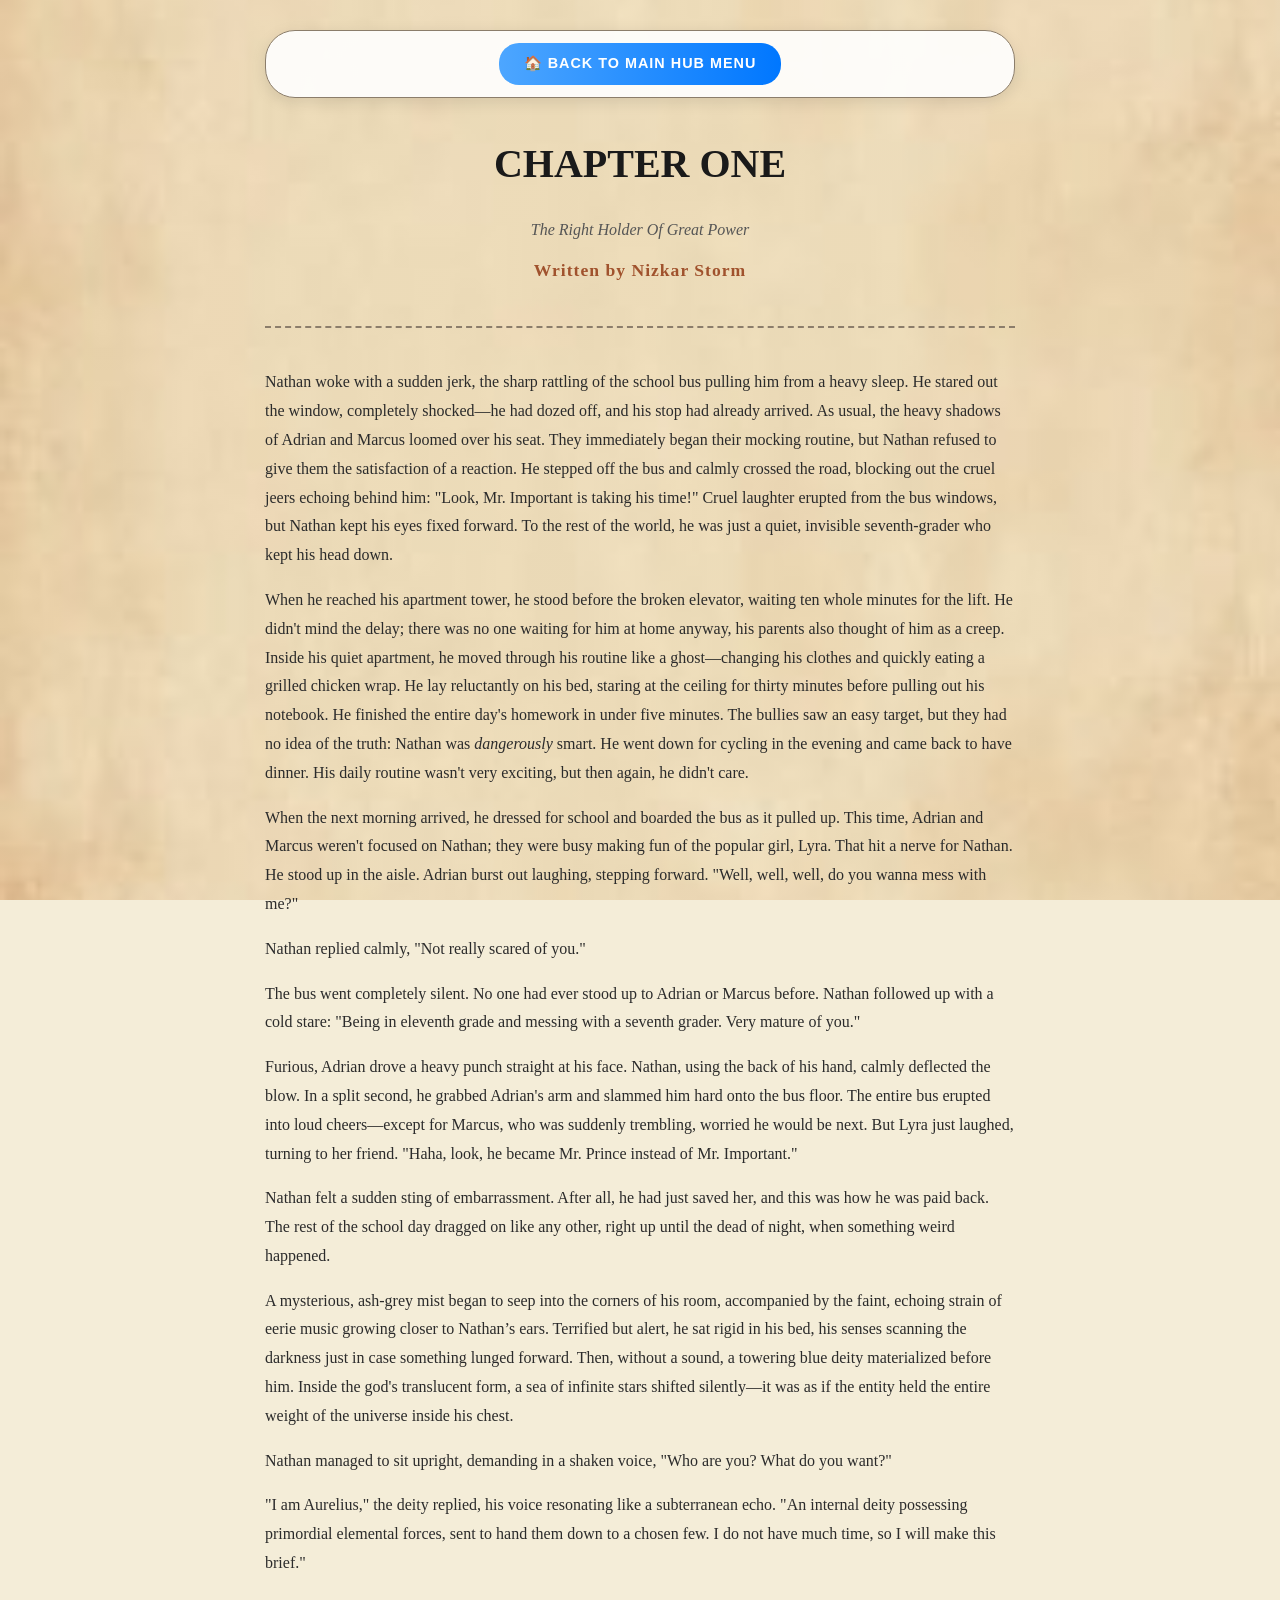
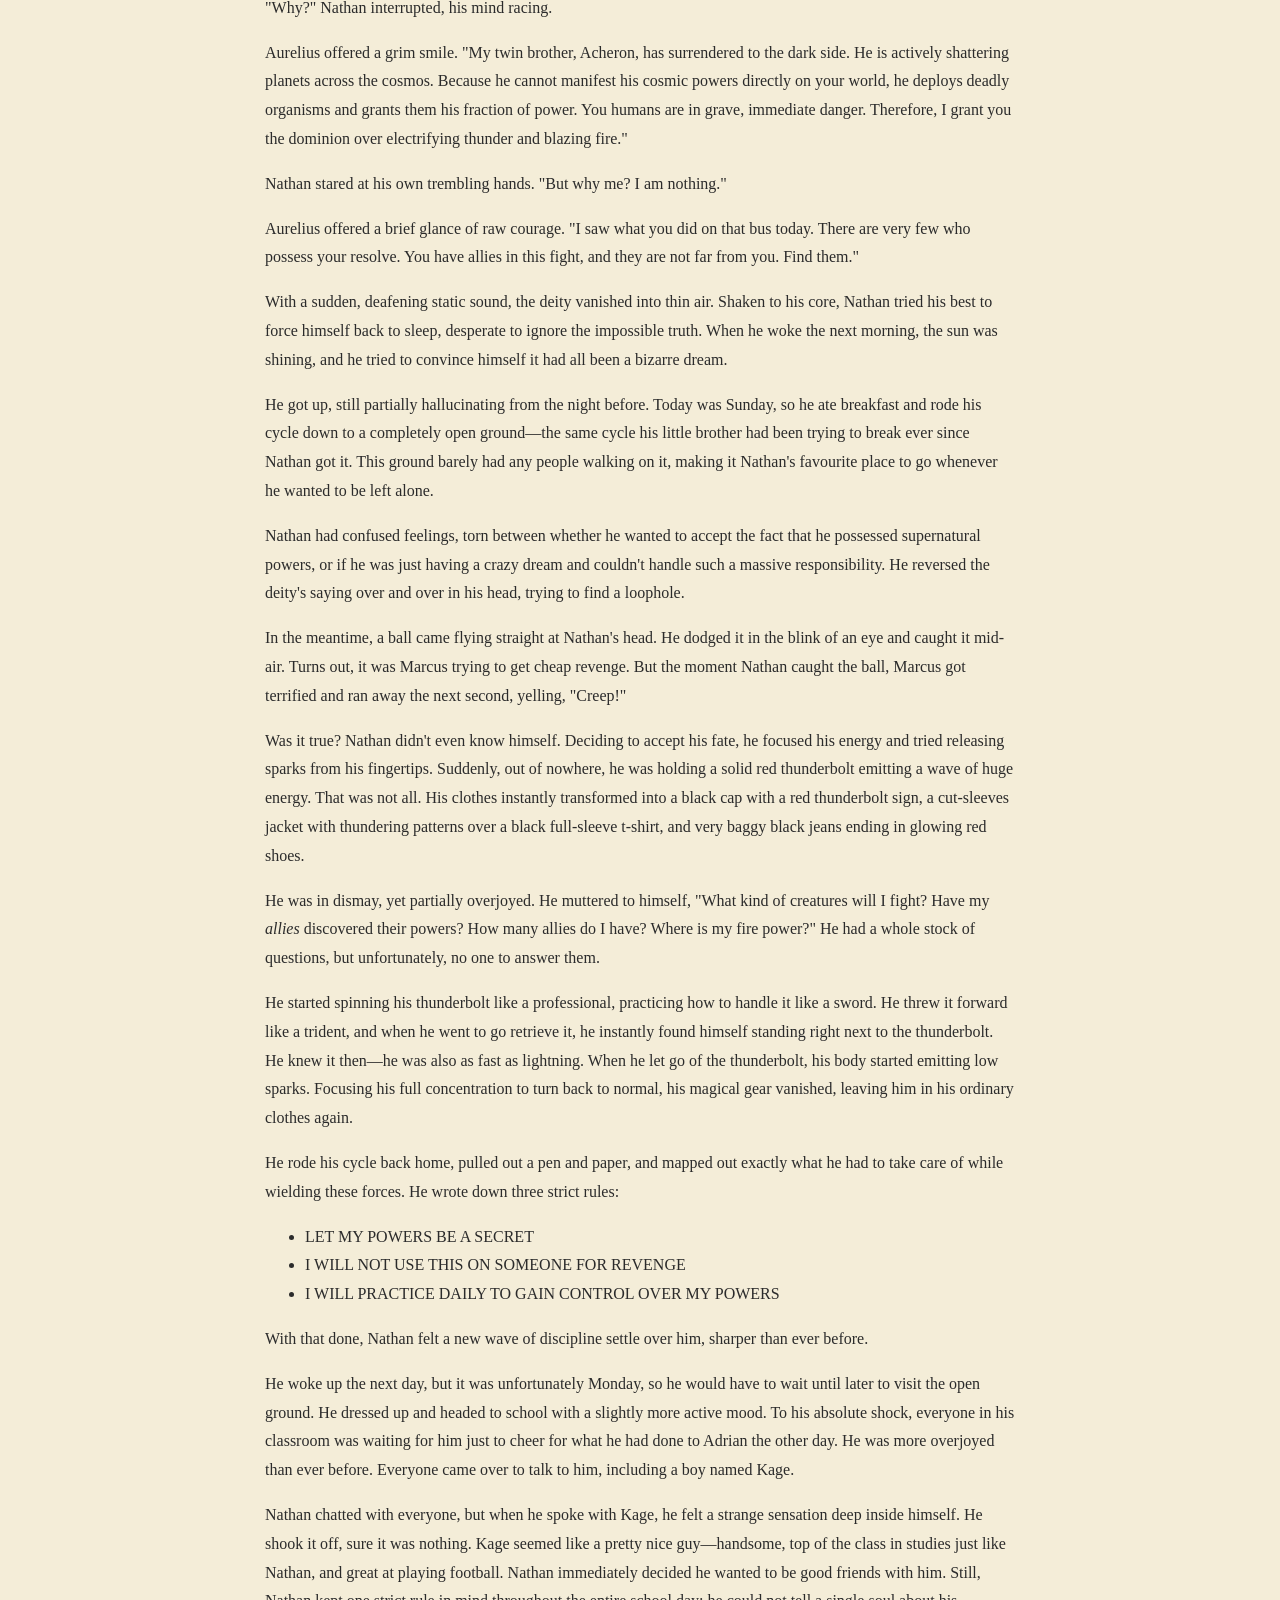
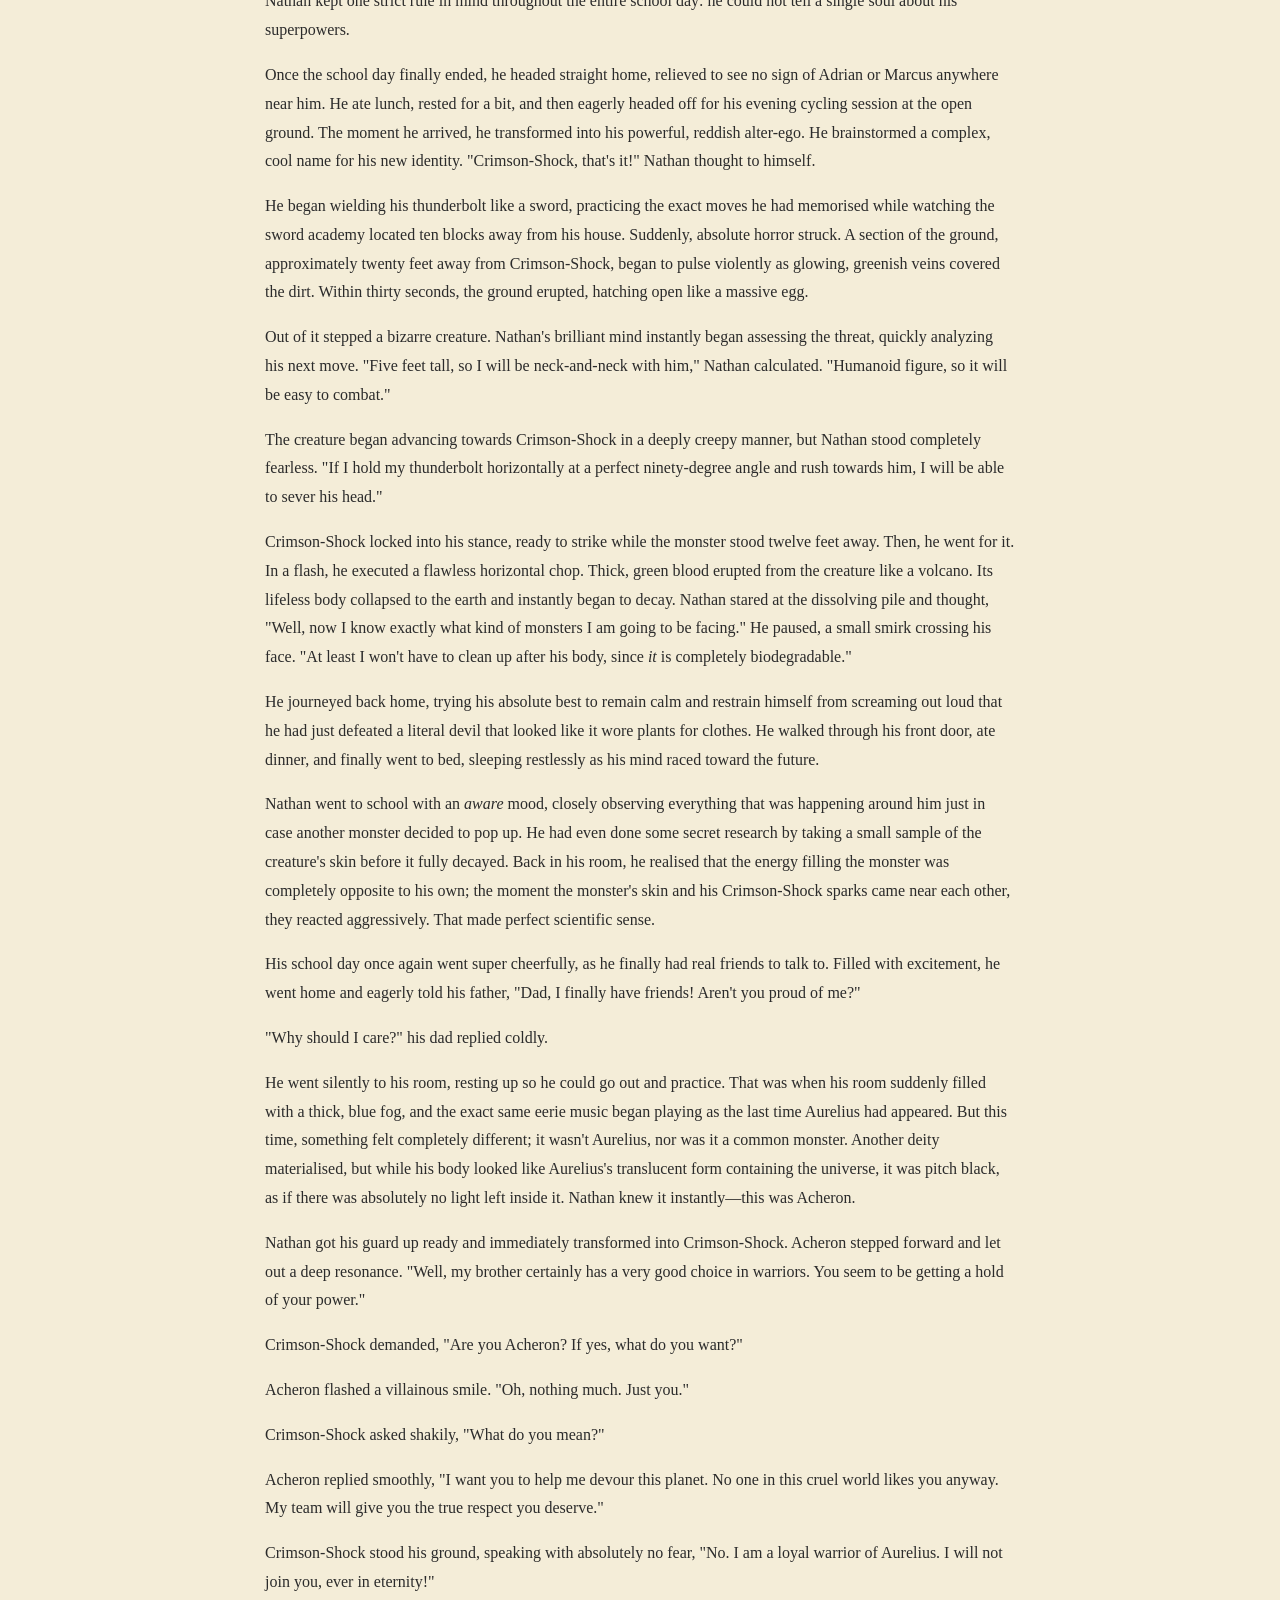
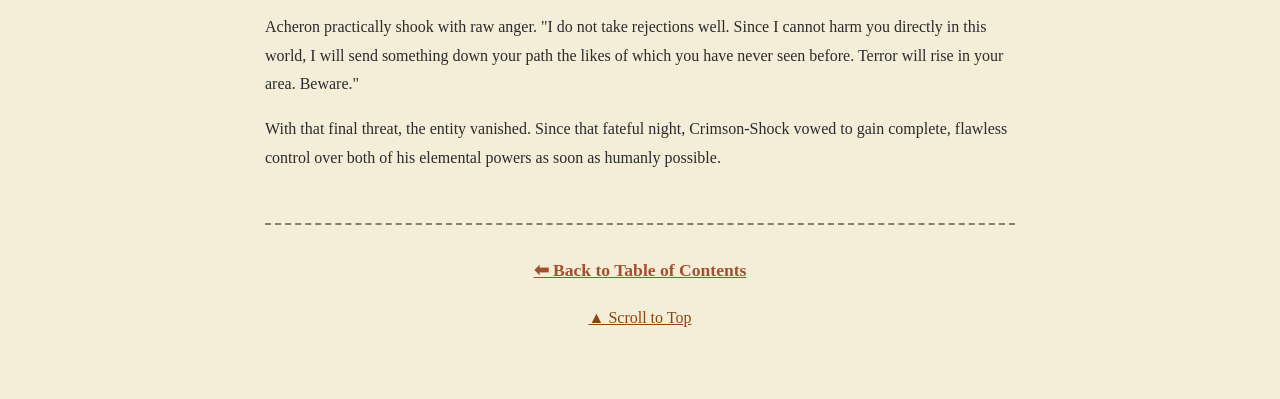
<file: chapter1.html>
<!DOCTYPE html>
<html lang="en">
<head>
    <meta charset="UTF-8">
    <title>Chapter 1: The Right Holder Of Great Power</title>
    
    <style>
        /* Style for our new clean Navigation Bar */
        .chapter-nav {
            display: flex;
            justify-content: center;
            background: rgba(255, 255, 255, 0.9);
            padding: 12px;
            border-radius: 30px;
            box-shadow: 0 4px 15px rgba(0,0,0,0.1);
            margin-bottom: 30px;
            border: 1px solid #8b7d6b;
        }
        .nav-home-btn {
            color: #ffffff;
            background: linear-gradient(90deg, #4da6ff, #0077ff);
            padding: 8px 25px;
            text-decoration: none;
            font-weight: bold;
            border-radius: 20px;
            text-transform: uppercase;
            letter-spacing: 1px;
            font-family: sans-serif;
            font-size: 0.9em;
            transition: transform 0.2s ease;
        }
        .nav-home-btn:hover {
            transform: scale(1.05);
        }
    </style>
</head>
<!-- THE NOVEL PAGE / WANTED POSTER BACKGROUND CODE -->
<body style="
    background-image: linear-gradient(rgba(244, 237, 216, 0.4), rgba(244, 237, 216, 0.4)), url('paper.jpg');
    background-color: #f4edd8; 
    background-size: cover; 
    background-position: center; 
    background-attachment: fixed; 
    color: #2b2b2b; 
    font-family: Georgia, Garamond, 'Times New Roman', serif; 
    padding: 30px 30px 50px 30px; 
    max-width: 750px; 
    margin: 0 auto;
    line-height: 1.8;
">

    <!-- 🧭 NEW NAVIGATION BAR TO GO BACK HOME SAFELY -->
    <div class="chapter-nav">
        <a href="index.html" class="nav-home-btn">🏠 Back to Main Hub Menu</a>
    </div>

    <!-- CHAPTER TITLE -->
    <h1 style="font-size: 2.5em; text-align: center; font-weight: bold; margin-bottom: 5px; color: #1a1a1a;">
        CHAPTER ONE
    </h1>
    <p style="text-align: center; font-style: italic; color: #555555; margin-bottom: 40px;">
        The Right Holder Of Great Power
    </p>
    <p style="text-align: center; font-size: 1.1em; font-weight: bold; color: #a0522d; letter-spacing: 1px; margin-top: -30px; margin-bottom: 40px;">
        Written by Nizkar Storm
    </p>

    <hr style="border: 0; border-top: 2px dashed #8b7d6b; margin-bottom: 40px;">

    <!-- YOUR STORY TEXT (Pasted inside paragraph tags) -->

    <p style="font-size: 1.2em; text-indent: 30px; margin-bottom: 20px;">
      <p>Nathan woke with a sudden jerk, the sharp rattling of the school bus pulling him from a heavy sleep. He stared out the window, completely shocked—he had dozed off, and his stop had already arrived. As usual, the heavy shadows of Adrian and Marcus loomed over his seat. They immediately began their mocking routine, but Nathan refused to give them the satisfaction of a reaction. He stepped off the bus and calmly crossed the road, blocking out the cruel jeers echoing behind him: "Look, Mr. Important is taking his time!" Cruel laughter erupted from the bus windows, but Nathan kept his eyes fixed forward. To the rest of the world, he was just a quiet, invisible seventh-grader who kept his head down.</p>

<p>When he reached his apartment tower, he stood before the broken elevator, waiting ten whole minutes for the lift. He didn't mind the delay; there was no one waiting for him at home anyway, his parents also thought of him as a creep. Inside his quiet apartment, he moved through his routine like a ghost—changing his clothes and quickly eating a grilled chicken wrap. He lay reluctantly on his bed, staring at the ceiling for thirty minutes before pulling out his notebook. He finished the entire day's homework in under five minutes. The bullies saw an easy target, but they had no idea of the truth: Nathan was <i>dangerously</i> smart. He went down for cycling in the evening and came back to have dinner. His daily routine wasn't very exciting, but then again, he didn't care. </p>

<p>When the next morning arrived, he dressed for school and boarded the bus as it pulled up. This time, Adrian and Marcus weren't focused on Nathan; they were busy making fun of the popular girl, Lyra. That hit a nerve for Nathan. He stood up in the aisle. Adrian burst out laughing, stepping forward. "Well, well, well, do you wanna mess with me?"</p>

<p>Nathan replied calmly, "Not really scared of you."</p>

<p>The bus went completely silent. No one had ever stood up to Adrian or Marcus before. Nathan followed up with a cold stare: "Being in eleventh grade and messing with a seventh grader. Very mature of you."</p>

<p>Furious, Adrian drove a heavy punch straight at his face. Nathan, using the back of his hand, calmly deflected the blow. In a split second, he grabbed Adrian's arm and slammed him hard onto the bus floor. The entire bus erupted into loud cheers—except for Marcus, who was suddenly trembling, worried he would be next. But Lyra just laughed, turning to her friend. "Haha, look, he became Mr. Prince instead of Mr. Important."</p>

<p>Nathan felt a sudden sting of embarrassment. After all, he had just saved her, and this was how he was paid back. The rest of the school day dragged on like any other, right up until the dead of night, when something weird happened.</p>

<p>A mysterious, ash-grey mist began to seep into the corners of his room, accompanied by the faint, echoing strain of eerie music growing closer to Nathan’s ears. Terrified but alert, he sat rigid in his bed, his senses scanning the darkness just in case something lunged forward. Then, without a sound, a towering blue deity materialized before him. Inside the god's translucent form, a sea of infinite stars shifted silently—it was as if the entity held the entire weight of the universe inside his chest.</p>

<p>Nathan managed to sit upright, demanding in a shaken voice, "Who are you? What do you want?"</p>

<p>"I am Aurelius," the deity replied, his voice resonating like a subterranean echo. "An internal deity possessing primordial elemental forces, sent to hand them down to a chosen few. I do not have much time, so I will make this brief."</p>

<p>"Why?" Nathan interrupted, his mind racing.</p>

<p>Aurelius offered a grim smile. "My twin brother, Acheron, has surrendered to the dark side. He is actively shattering planets across the cosmos. Because he cannot manifest his cosmic powers directly on your world, he deploys deadly organisms and grants them his fraction of power. You humans are in grave, immediate danger. Therefore, I grant you the dominion over electrifying thunder and blazing fire."</p>

<p>Nathan stared at his own trembling hands. "But why me? I am nothing."</p>

<p>Aurelius offered a brief glance of raw courage. "I saw what you did on that bus today. There are very few who possess your resolve. You have allies in this fight, and they are not far from you. Find them."</p>

<p>With a sudden, deafening static sound, the deity vanished into thin air. Shaken to his core, Nathan tried his best to force himself back to sleep, desperate to ignore the impossible truth. When he woke the next morning, the sun was shining, and he tried to convince himself it had all been a bizarre dream.</p>

<p>He got up, still partially hallucinating from the night before. Today was Sunday, so he ate breakfast and rode his cycle down to a completely open ground—the same cycle his little brother had been trying to break ever since Nathan got it. This ground barely had any people walking on it, making it Nathan's favourite place to go whenever he wanted to be left alone.</p>

<p>Nathan had confused feelings, torn between whether he wanted to accept the fact that he possessed supernatural powers, or if he was just having a crazy dream and couldn't handle such a massive responsibility. He reversed the deity's saying over and over in his head, trying to find a loophole.</p>

<p>In the meantime, a ball came flying straight at Nathan's head. He dodged it in the blink of an eye and caught it mid-air. Turns out, it was Marcus trying to get cheap revenge. But the moment Nathan caught the ball, Marcus got terrified and ran away the next second, yelling, "Creep!"</p>

<p>Was it true? Nathan didn't even know himself. Deciding to accept his fate, he focused his energy and tried releasing sparks from his fingertips. Suddenly, out of nowhere, he was holding a solid red thunderbolt emitting a wave of huge energy. That was not all. His clothes instantly transformed into a black cap with a red thunderbolt sign, a cut-sleeves jacket with thundering patterns over a black full-sleeve t-shirt, and very baggy black jeans ending in glowing red shoes.</p>

<p>He was in dismay, yet partially overjoyed. He muttered to himself, "What kind of creatures will I fight? Have my <i>allies</i> discovered their powers? How many allies do I have? Where is my fire power?" He had a whole stock of questions, but unfortunately, no one to answer them.</p>

<p>He started spinning his thunderbolt like a professional, practicing how to handle it like a sword. He threw it forward like a trident, and when he went to go retrieve it, he instantly found himself standing right next to the thunderbolt. He knew it then—he was also as fast as lightning. When he let go of the thunderbolt, his body started emitting low sparks. Focusing his full concentration to turn back to normal, his magical gear vanished, leaving him in his ordinary clothes again.</p>

<p>He rode his cycle back home, pulled out a pen and paper, and mapped out exactly what he had to take care of while wielding these forces. He wrote down three strict rules:</p>
<ul>
    <li>LET MY POWERS BE A SECRET</li>
    <li>I WILL NOT USE THIS ON SOMEONE FOR REVENGE</li>
    <li>I WILL PRACTICE DAILY TO GAIN CONTROL OVER MY POWERS</li>
</ul>
<p>With that done, Nathan felt a new wave of discipline settle over him, sharper than ever before.</p>
<p>He woke up the next day, but it was unfortunately Monday, so he would have to wait until later to visit the open ground. He dressed up and headed to school with a slightly more active mood. To his absolute shock, everyone in his classroom was waiting for him just to cheer for what he had done to Adrian the other day. He was more overjoyed than ever before. Everyone came over to talk to him, including a boy named Kage.</p>

<p>Nathan chatted with everyone, but when he spoke with Kage, he felt a strange sensation deep inside himself. He shook it off, sure it was nothing. Kage seemed like a pretty nice guy—handsome, top of the class in studies just like Nathan, and great at playing football. Nathan immediately decided he wanted to be good friends with him. Still, Nathan kept one strict rule in mind throughout the entire school day: he could not tell a single soul about his superpowers.</p>

<p>Once the school day finally ended, he headed straight home, relieved to see no sign of Adrian or Marcus anywhere near him. He ate lunch, rested for a bit, and then eagerly headed off for his evening cycling session at the open ground. The moment he arrived, he transformed into his powerful, reddish alter-ego. He brainstormed a complex, cool name for his new identity. "Crimson-Shock, that's it!" Nathan thought to himself.</p>

<p>He began wielding his thunderbolt like a sword, practicing the exact moves he had memorised while watching the sword academy located ten blocks away from his house. Suddenly, absolute horror struck. A section of the ground, approximately twenty feet away from Crimson-Shock, began to pulse violently as glowing, greenish veins covered the dirt. Within thirty seconds, the ground erupted, hatching open like a massive egg.</p>

<p>Out of it stepped a bizarre creature. Nathan's brilliant mind instantly began assessing the threat, quickly analyzing his next move. "Five feet tall, so I will be neck-and-neck with him," Nathan calculated. "Humanoid figure, so it will be easy to combat."</p>

<p>The creature began advancing towards Crimson-Shock in a deeply creepy manner, but Nathan stood completely fearless. "If I hold my thunderbolt horizontally at a perfect ninety-degree angle and rush towards him, I will be able to sever his head."</p>

<p>Crimson-Shock locked into his stance, ready to strike while the monster stood twelve feet away. Then, he went for it. In a flash, he executed a flawless horizontal chop. Thick, green blood erupted from the creature like a volcano. Its lifeless body collapsed to the earth and instantly began to decay. Nathan stared at the dissolving pile and thought, "Well, now I know exactly what kind of monsters I am going to be facing." He paused, a small smirk crossing his face. "At least I won't have to clean up after his body, since <i>it</i> is completely biodegradable."</p>

<p>He journeyed back home, trying his absolute best to remain calm and restrain himself from screaming out loud that he had just defeated a literal devil that looked like it wore plants for clothes. He walked through his front door, ate dinner, and finally went to bed, sleeping restlessly as his mind raced toward the future.</p>
<p>Nathan went to school with an <i>aware</i> mood, closely observing everything that was happening around him just in case another monster decided to pop up. He had even done some secret research by taking a small sample of the creature's skin before it fully decayed. Back in his room, he realised that the energy filling the monster was completely opposite to his own; the moment the monster's skin and his Crimson-Shock sparks came near each other, they reacted aggressively. That made perfect scientific sense.</p>

<p>His school day once again went super cheerfully, as he finally had real friends to talk to. Filled with excitement, he went home and eagerly told his father, "Dad, I finally have friends! Aren't you proud of me?"</p>

<p>"Why should I care?" his dad replied coldly.</p>
<p>He went silently to his room, resting up so he could go out and practice. That was when his room suddenly filled with a thick, blue fog, and the exact same eerie music began playing as the last time Aurelius had appeared. But this time, something felt completely different; it wasn't Aurelius, nor was it a common monster. Another deity materialised, but while his body looked like Aurelius's translucent form containing the universe, it was pitch black, as if there was absolutely no light left inside it. Nathan knew it instantly—this was Acheron.</p>

<p>Nathan got his guard up ready and immediately transformed into Crimson-Shock. Acheron stepped forward and let out a deep resonance. "Well, my brother certainly has a very good choice in warriors. You seem to be getting a hold of your power."</p>

<p>Crimson-Shock demanded, "Are you Acheron? If yes, what do you want?"</p>

<p>Acheron flashed a villainous smile. "Oh, nothing much. Just you."</p>

<p>Crimson-Shock asked shakily, "What do you mean?"</p>

<p>Acheron replied smoothly, "I want you to help me devour this planet. No one in this cruel world likes you anyway. My team will give you the true respect you deserve."</p>

<p>Crimson-Shock stood his ground, speaking with absolutely no fear, "No. I am a loyal warrior of Aurelius. I will not join you, ever in eternity!"</p>

<p>Acheron practically shook with raw anger. "I do not take rejections well. Since I cannot harm you directly in this world, I will send something down your path the likes of which you have never seen before. Terror will rise in your area. Beware."</p>

<p>With that final threat, the entity vanished. Since that fateful night, Crimson-Shock vowed to gain complete, flawless control over both of his elemental powers as soon as humanly possible.</p>
</p>

           
       <hr style="border: 0; border-top: 2px dashed #8b7d6b; margin-top: 50px; margin-bottom: 30px;">
    
    <!-- LINK TO GO BACK TO THE MAIN MENU -->
    <p style="text-align: center; font-size: 1.1em;">
        <a href="index.html" style="color: #a0522d; font-weight: bold; text-decoration: underline;">
            ⬅ Back to Table of Contents
        </a>
    </p>
<p style="text-align: center;"><a href="#" style="color: #8b4513;">▲ Scroll to Top</a></p>

</body>
</html>
</file>
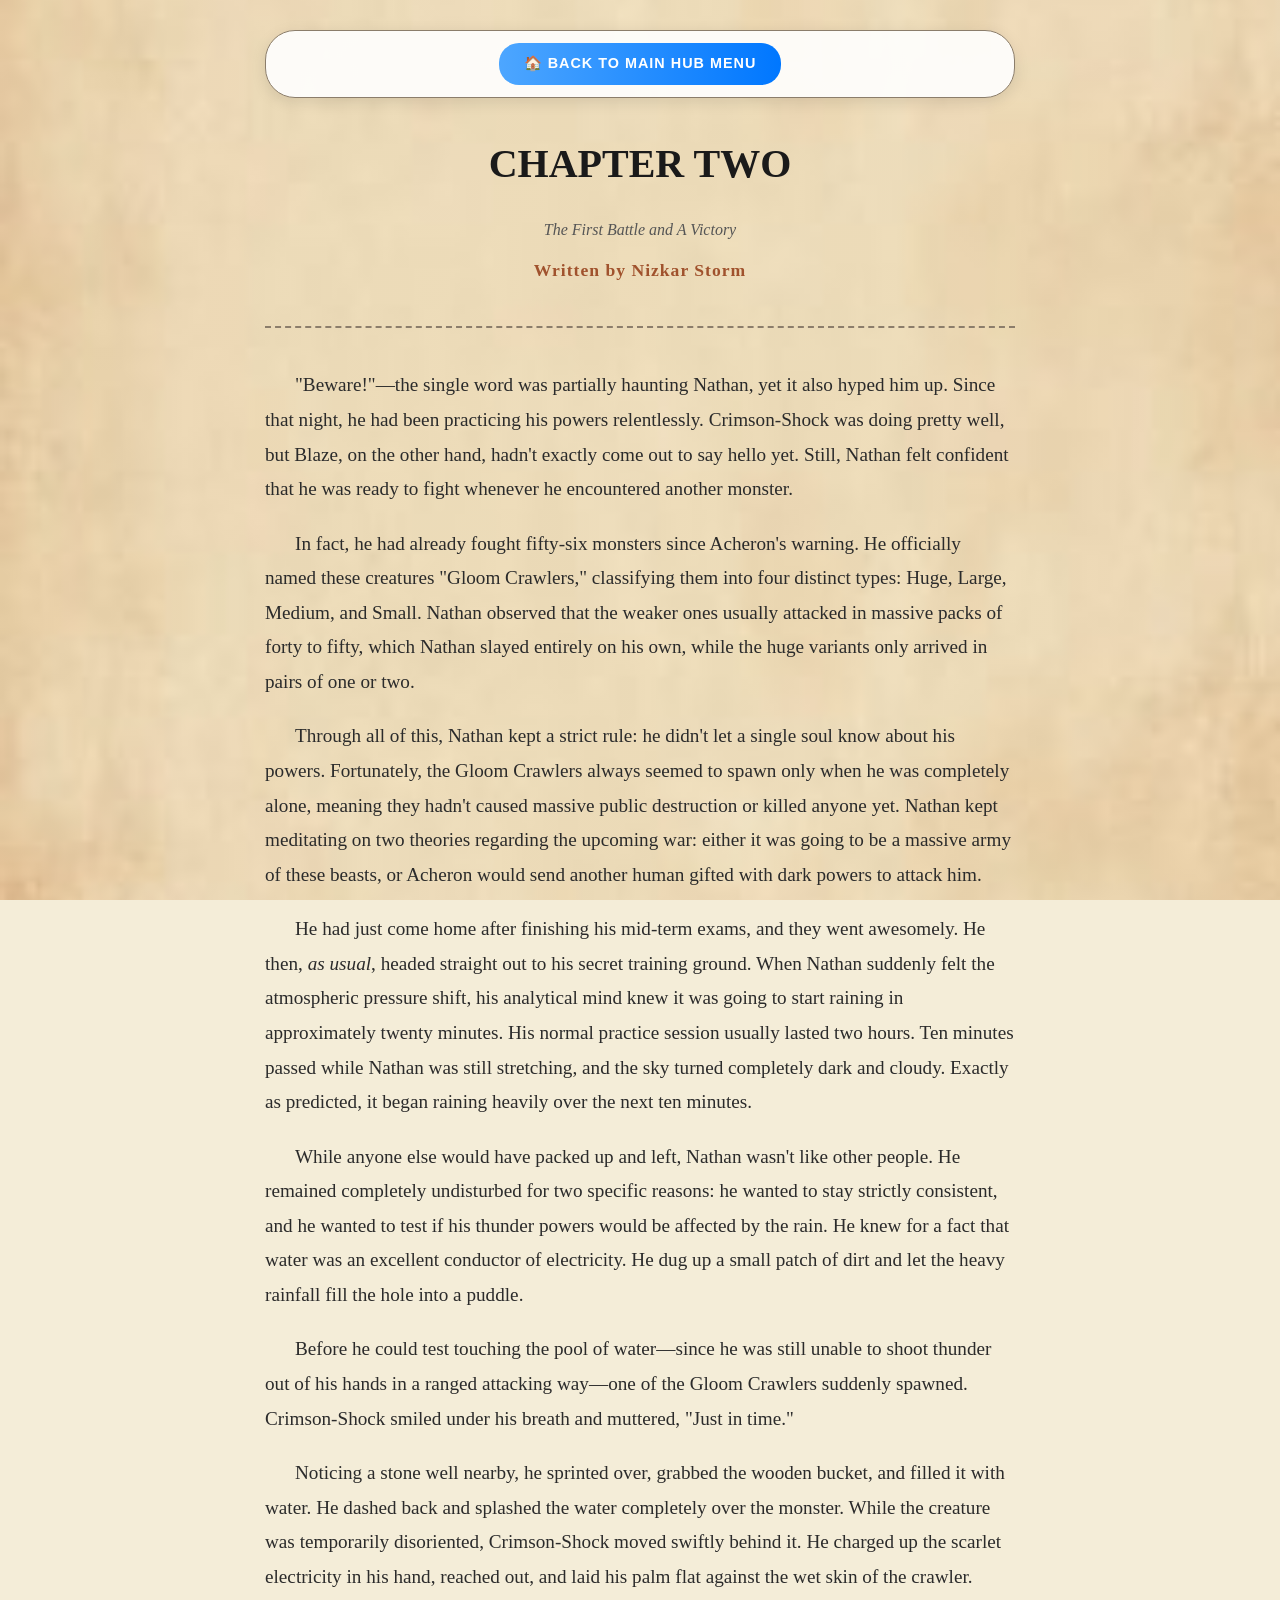
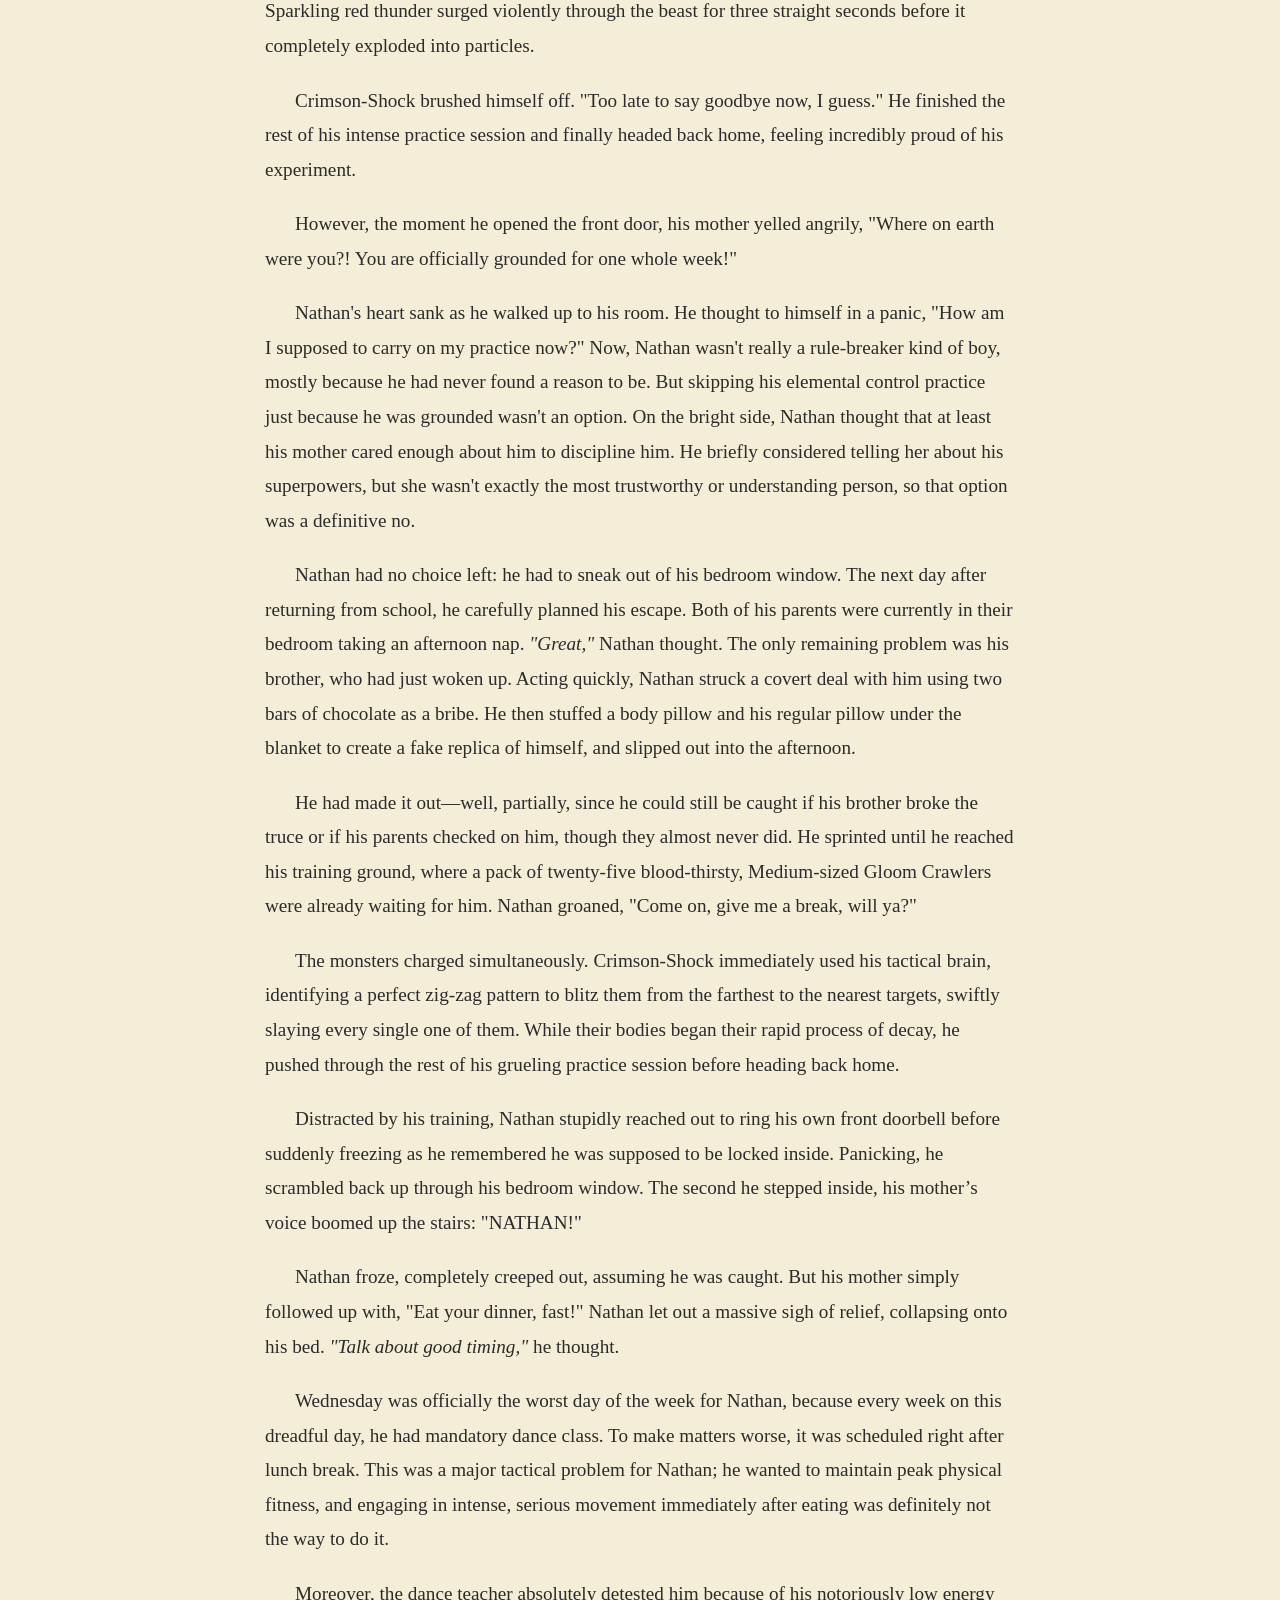
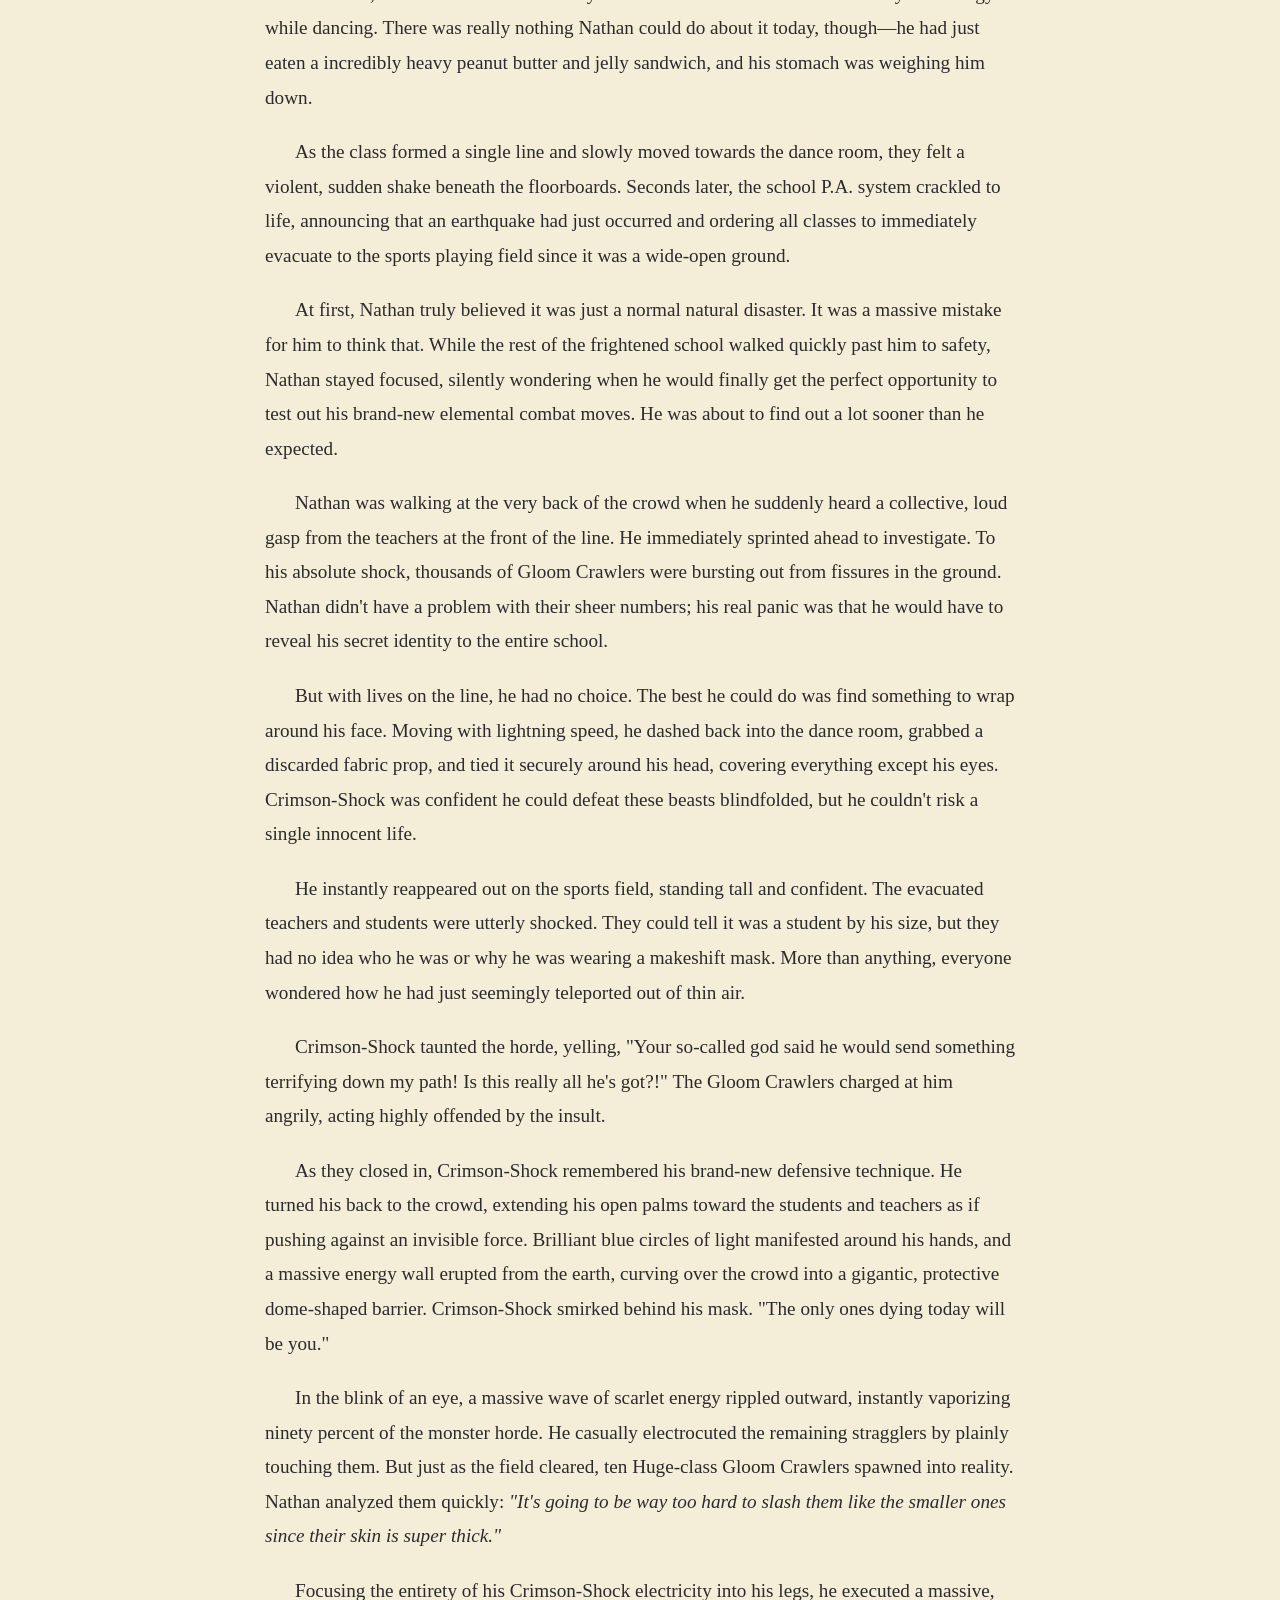
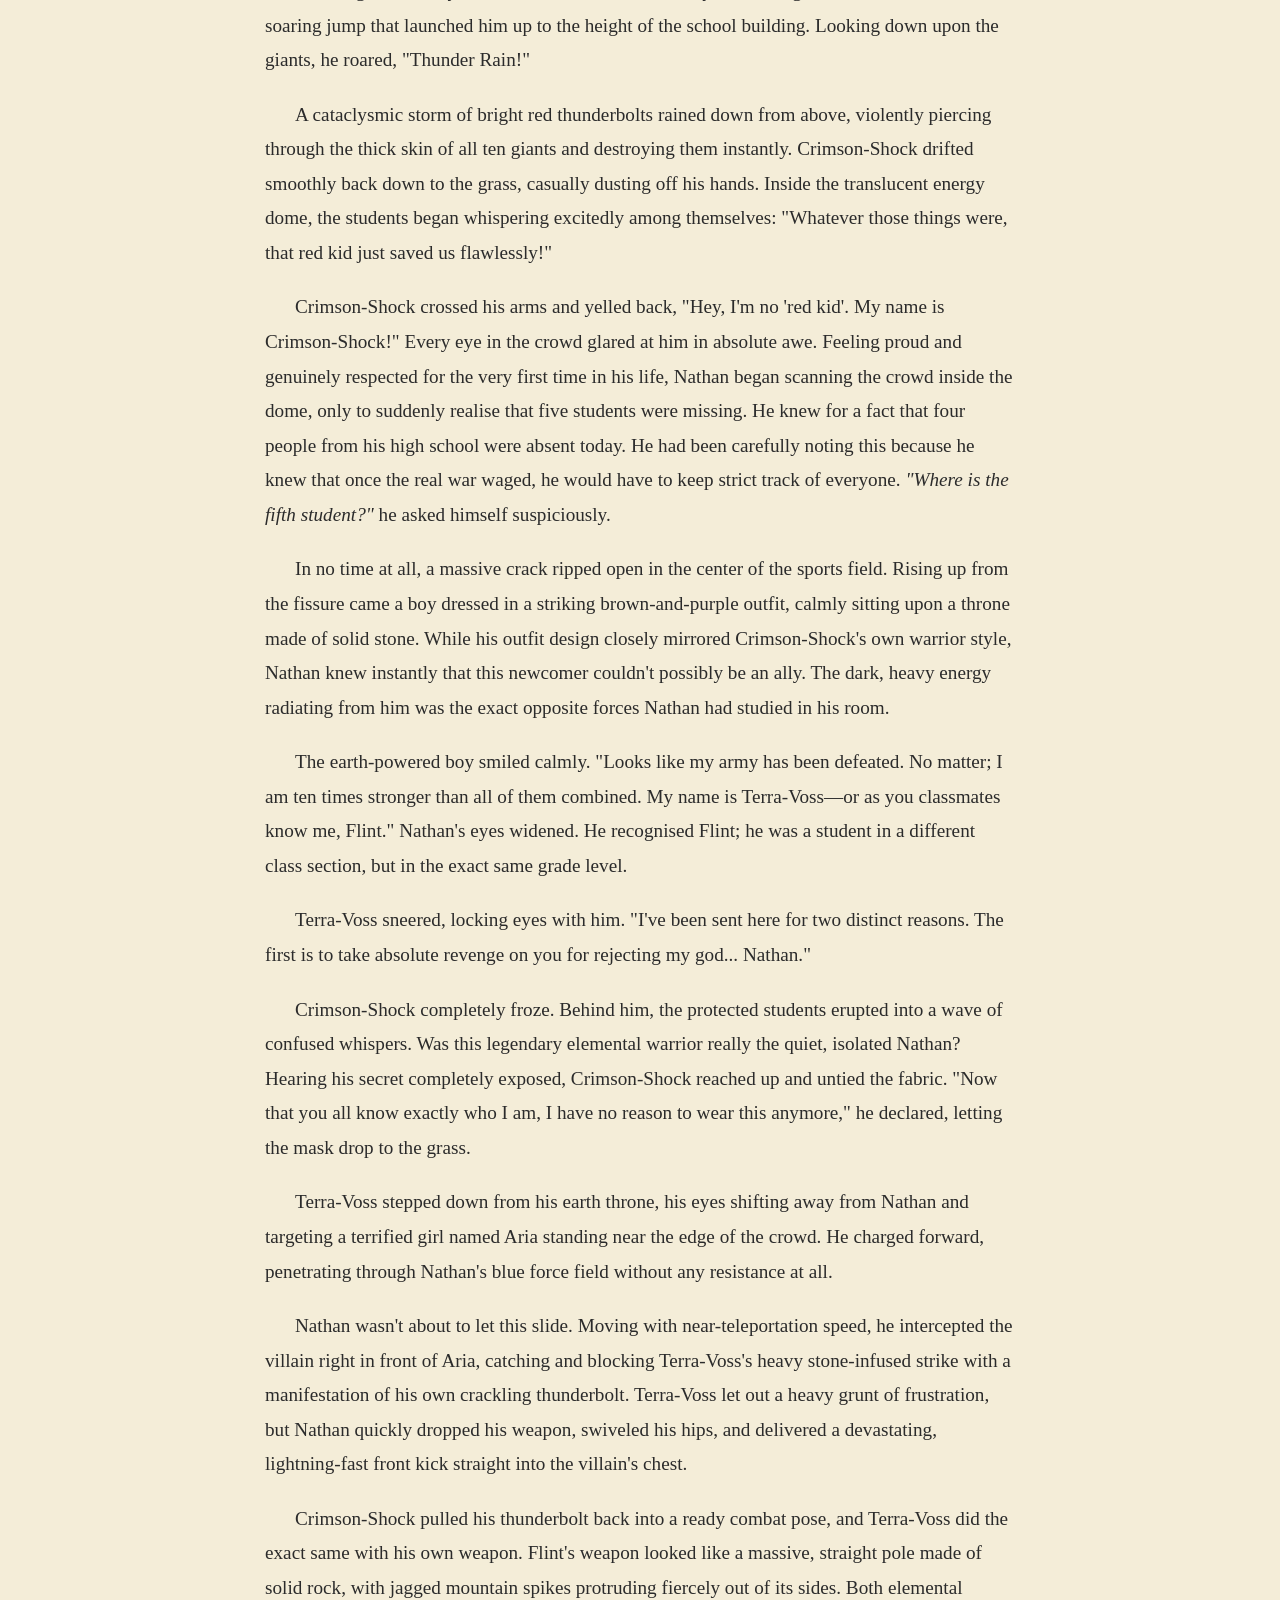
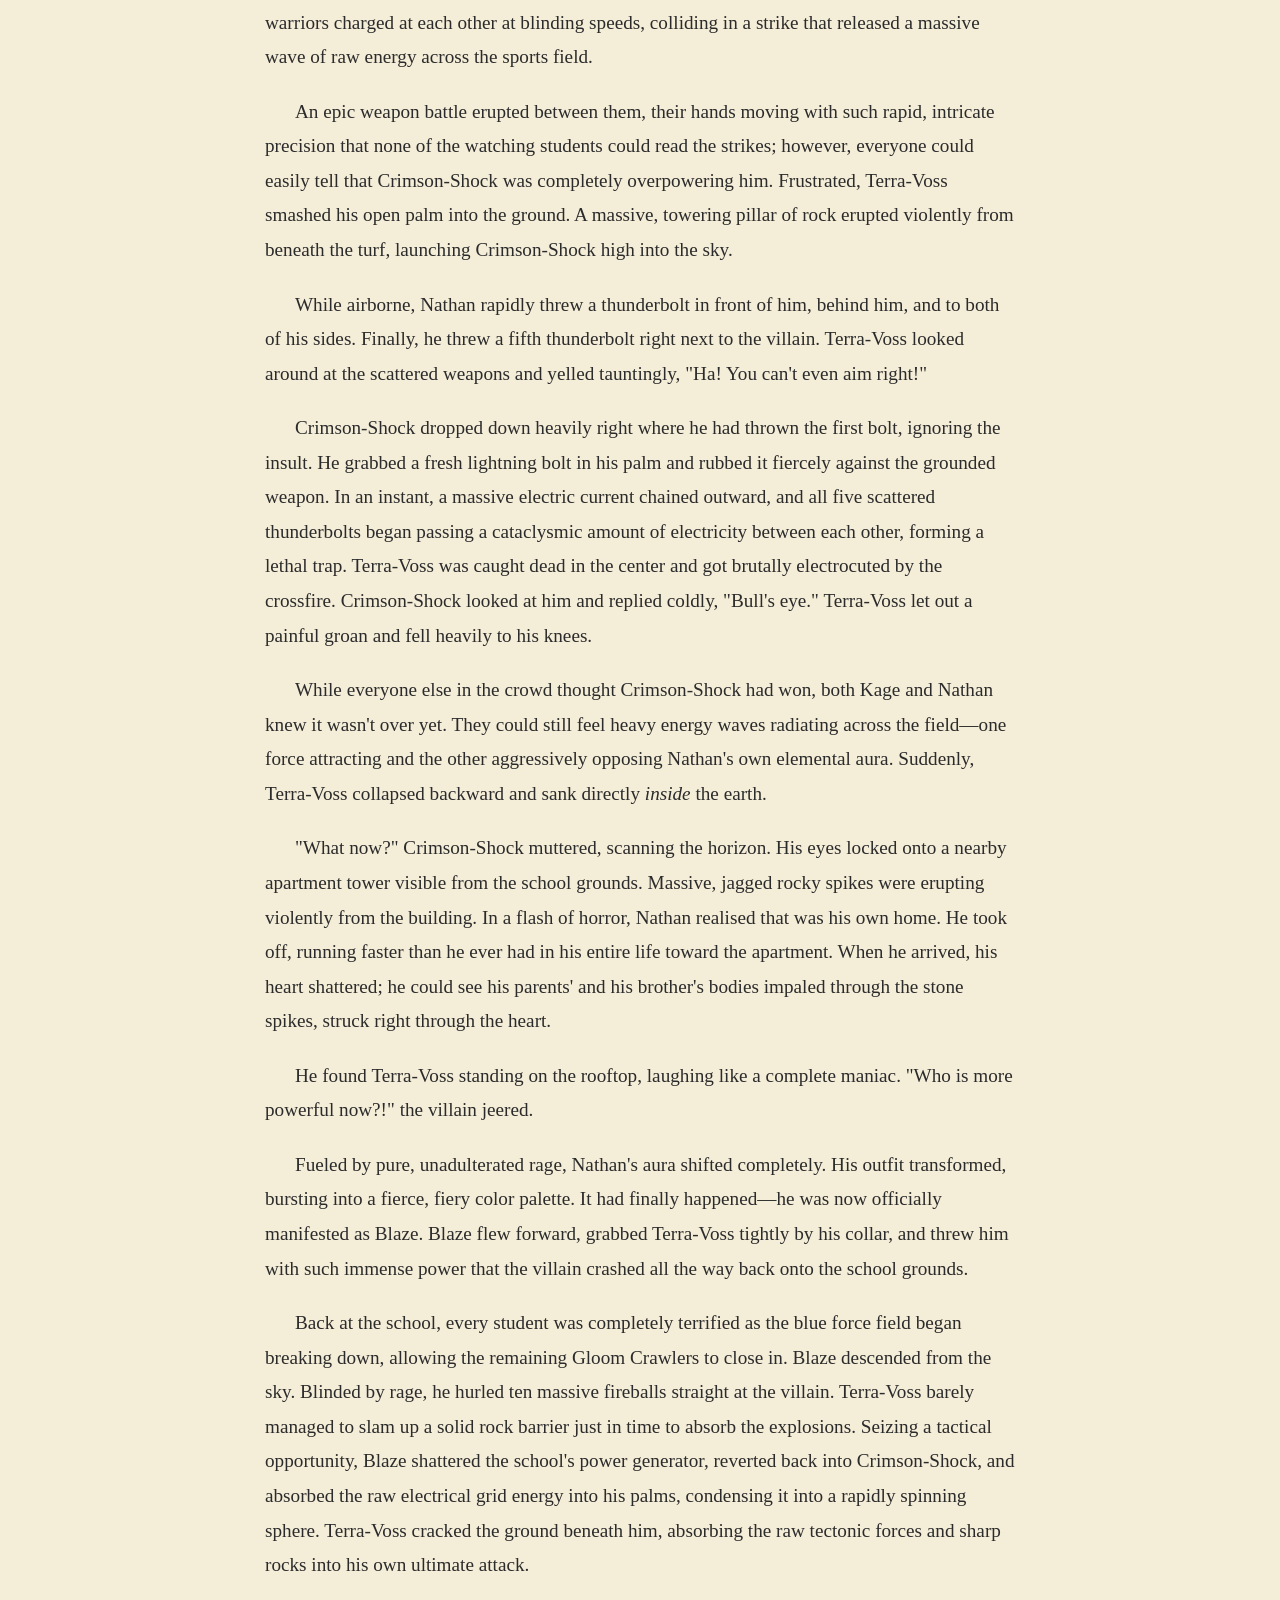
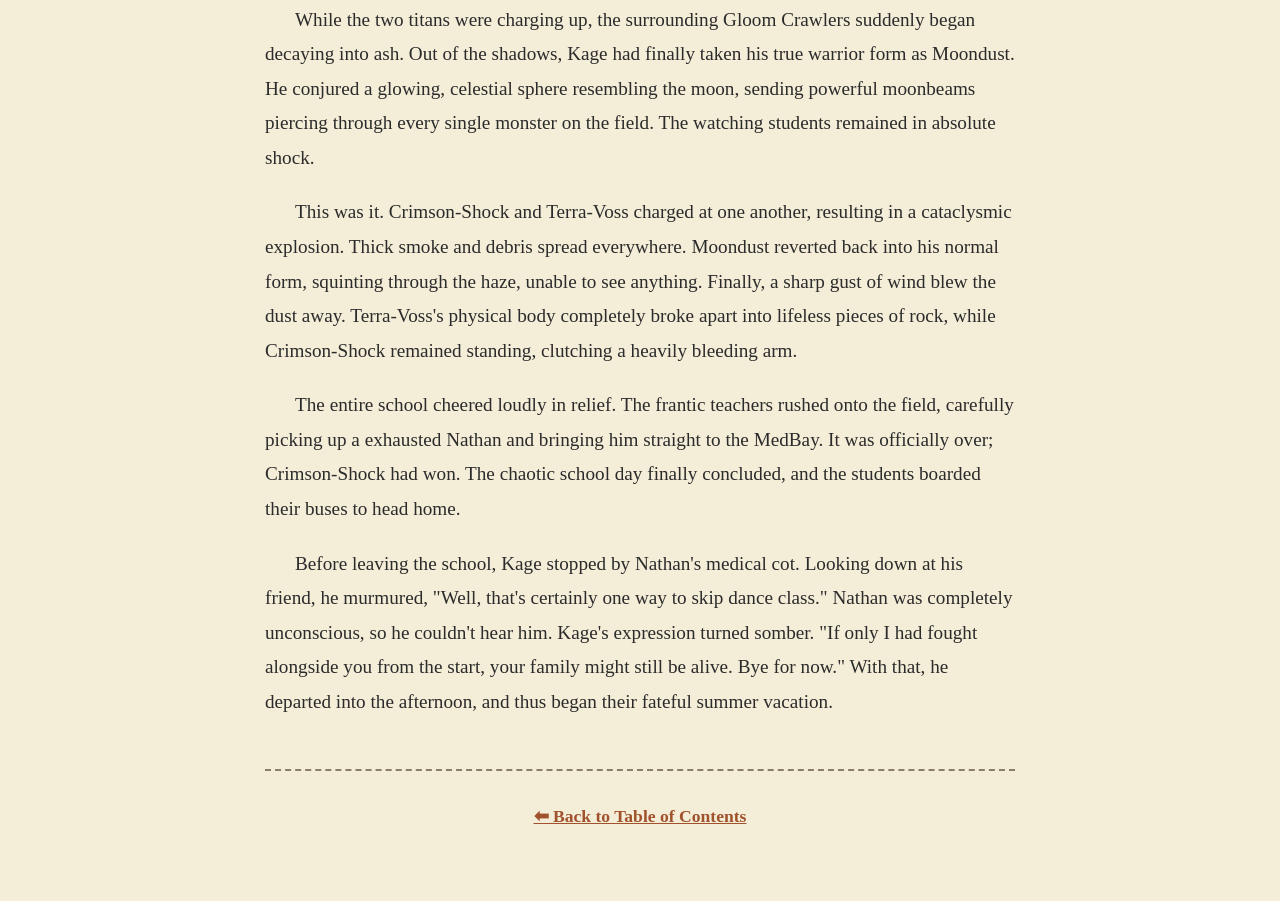
<file: chapter2.html>
<!DOCTYPE html>
<html lang="en">
<head>
    <meta charset="UTF-8">
    <title>Chapter 2: The First Battle and A Victory</title>
    
    <style>
        /* Style for our new clean Navigation Bar */
        .chapter-nav {
            display: flex;
            justify-content: center;
            background: rgba(255, 255, 255, 0.9);
            padding: 12px;
            border-radius: 30px;
            box-shadow: 0 4px 15px rgba(0,0,0,0.1);
            margin-bottom: 30px;
            border: 1px solid #8b7d6b;
        }
        .nav-home-btn {
            color: #ffffff;
            background: linear-gradient(90deg, #4da6ff, #0077ff);
            padding: 8px 25px;
            text-decoration: none;
            font-weight: bold;
            border-radius: 20px;
            text-transform: uppercase;
            letter-spacing: 1px;
            font-family: sans-serif;
            font-size: 0.9em;
            transition: transform 0.2s ease;
        }
        .nav-home-btn:hover {
            transform: scale(1.05);
        }
    </style>
</head>
<!-- THE NOVEL PAGE / WANTED POSTER BACKGROUND CODE -->
<body style="
    background-image: linear-gradient(rgba(244, 237, 216, 0.4), rgba(244, 237, 216, 0.4)), url('paper.jpg');
    background-color: #f4edd8; 
    background-size: cover; 
    background-position: center; 
    background-attachment: fixed; 
    color: #2b2b2b; 
    font-family: Georgia, Garamond, 'Times New Roman', serif; 
    padding: 30px 30px 50px 30px; 
    max-width: 750px; 
    margin: 0 auto;
    line-height: 1.8;
">

    <!-- 🧭 NEW NAVIGATION BAR TO GO BACK HOME SAFELY -->
    <div class="chapter-nav">
        <a href="index.html" class="nav-home-btn">🏠 Back to Main Hub Menu</a>
    </div>

    <!-- CHAPTER TITLE -->
    <h1 style="font-size: 2.5em; text-align: center; font-weight: bold; margin-bottom: 5px; color: #1a1a1a;">
        CHAPTER TWO
    </h1>
    <p style="text-align: center; font-style: italic; color: #555555; margin-bottom: 40px;">
        The First Battle and A Victory
    </p>
    <p style="text-align: center; font-size: 1.1em; font-weight: bold; color: #a0522d; letter-spacing: 1px; margin-top: -30px; margin-bottom: 40px;">
        Written by Nizkar Storm
    </p>

    <hr style="border: 0; border-top: 2px dashed #8b7d6b; margin-bottom: 40px;">

    <!-- YOUR STORY TEXT (Pasted inside paragraph tags) -->

    <p style="font-size: 1.2em; text-indent: 30px; margin-bottom: 20px;">
        "Beware!"—the single word was partially haunting Nathan, yet it also hyped him up. Since that night, he had been practicing his powers relentlessly. Crimson-Shock was doing pretty well, but Blaze, on the other hand, hadn't exactly come out to say hello yet. Still, Nathan felt confident that he was ready to fight whenever he encountered another monster. 
    </p>

    <p style="font-size: 1.2em; text-indent: 30px; margin-bottom: 20px;">
        In fact, he had already fought fifty-six monsters since Acheron's warning. He officially named these creatures "Gloom Crawlers," classifying them into four distinct types: Huge, Large, Medium, and Small. Nathan observed that the weaker ones usually attacked in massive packs of forty to fifty, which Nathan slayed entirely on his own, while the huge variants only arrived in pairs of one or two. 
    </p>

    <p style="font-size: 1.2em; text-indent: 30px; margin-bottom: 20px;">
        Through all of this, Nathan kept a strict rule: he didn't let a single soul know about his powers. Fortunately, the Gloom Crawlers always seemed to spawn only when he was completely alone, meaning they hadn't caused massive public destruction or killed anyone yet. Nathan kept meditating on two theories regarding the upcoming war: either it was going to be a massive army of these beasts, or Acheron would send another human gifted with dark powers to attack him.
    </p>

    <p style="font-size: 1.2em; text-indent: 30px; margin-bottom: 20px;">
         He had just come home after finishing his mid-term exams, and they went awesomely. He then, <i>as usual</i>, headed straight out to his secret training ground. When Nathan suddenly felt the atmospheric pressure shift, his analytical mind knew it was going to start raining in approximately twenty minutes. His normal practice session usually lasted two hours. Ten minutes passed while Nathan was still stretching, and the sky turned completely dark and cloudy. Exactly as predicted, it began raining heavily over the next ten minutes. 
    </p>

    <p style="font-size: 1.2em; text-indent: 30px; margin-bottom: 20px;">
        While anyone else would have packed up and left, Nathan wasn't like other people. He remained completely undisturbed for two specific reasons: he wanted to stay strictly consistent, and he wanted to test if his thunder powers would be affected by the rain. He knew for a fact that water was an excellent conductor of electricity. He dug up a small patch of dirt and let the heavy rainfall fill the hole into a puddle. 
    </p>

    <p style="font-size: 1.2em; text-indent: 30px; margin-bottom: 20px;">
        Before he could test touching the pool of water—since he was still unable to shoot thunder out of his hands in a ranged attacking way—one of the Gloom Crawlers suddenly spawned. Crimson-Shock smiled under his breath and muttered, "Just in time." 
    </p>

    <p style="font-size: 1.2em; text-indent: 30px; margin-bottom: 20px;">
        Noticing a stone well nearby, he sprinted over, grabbed the wooden bucket, and filled it with water. He dashed back and splashed the water completely over the monster. While the creature was temporarily disoriented, Crimson-Shock moved swiftly behind it. He charged up the scarlet electricity in his hand, reached out, and laid his palm flat against the wet skin of the crawler. Sparkling red thunder surged violently through the beast for three straight seconds before it completely exploded into particles. 
    </p>

    <p style="font-size: 1.2em; text-indent: 30px; margin-bottom: 20px;">
        Crimson-Shock brushed himself off. "Too late to say goodbye now, I guess." He finished the rest of his intense practice session and finally headed back home, feeling incredibly proud of his experiment. 
    </p>

    <p style="font-size: 1.2em; text-indent: 30px; margin-bottom: 20px;">
        However, the moment he opened the front door, his mother yelled angrily, "Where on earth were you?! You are officially grounded for one whole week!" 
    </p>

    <p style="font-size: 1.2em; text-indent: 30px; margin-bottom: 20px;">
        Nathan's heart sank as he walked up to his room. He thought to himself in a panic, "How am I supposed to carry on my practice now?"
Now, Nathan wasn't really a rule-breaker kind of boy, mostly because he had never found a reason to be. But skipping his elemental control practice just because he was grounded wasn't an option. On the bright side, Nathan thought that at least his mother cared enough about him to discipline him. He briefly considered telling her about his superpowers, but she wasn't exactly the most trustworthy or understanding person, so that option was a definitive no. 
    </p>

    <p style="font-size: 1.2em; text-indent: 30px; margin-bottom: 20px;">
        Nathan had no choice left: he had to sneak out of his bedroom window. The next day after returning from school, he carefully planned his escape. Both of his parents were currently in their bedroom taking an afternoon nap. <i>"Great,"</i> Nathan thought. The only remaining problem was his brother, who had just woken up. Acting quickly, Nathan struck a covert deal with him using two bars of chocolate as a bribe. He then stuffed a body pillow and his regular pillow under the blanket to create a fake replica of himself, and slipped out into the afternoon. 
    </p>

    <p style="font-size: 1.2em; text-indent: 30px; margin-bottom: 20px;">
        He had made it out—well, partially, since he could still be caught if his brother broke the truce or if his parents checked on him, though they almost never did. He sprinted until he reached his training ground, where a pack of twenty-five blood-thirsty, Medium-sized Gloom Crawlers were already waiting for him. Nathan groaned, "Come on, give me a break, will ya?" 
    </p>

    <p style="font-size: 1.2em; text-indent: 30px; margin-bottom: 20px;">
        The monsters charged simultaneously. Crimson-Shock immediately used his tactical brain, identifying a perfect zig-zag pattern to blitz them from the farthest to the nearest targets, swiftly slaying every single one of them. While their bodies began their rapid process of decay, he pushed through the rest of his grueling practice session before heading back home. 
    </p>

    <p style="font-size: 1.2em; text-indent: 30px; margin-bottom: 20px;">
        Distracted by his training, Nathan stupidly reached out to ring his own front doorbell before suddenly freezing as he remembered he was supposed to be locked inside. Panicking, he scrambled back up through his bedroom window. The second he stepped inside, his mother’s voice boomed up the stairs: "NATHAN!" 
    </p>

    <p style="font-size: 1.2em; text-indent: 30px; margin-bottom: 20px;">
        Nathan froze, completely creeped out, assuming he was caught. But his mother simply followed up with, "Eat your dinner, fast!" Nathan let out a massive sigh of relief, collapsing onto his bed. <i>"Talk about good timing,"</i> he thought.
    </p>
    <p style="font-size: 1.2em; text-indent: 30px; margin-bottom: 20px;">
        Wednesday was officially the worst day of the week for Nathan, because every week on this dreadful day, he had mandatory dance class. To make matters worse, it was scheduled right after lunch break. This was a major tactical problem for Nathan; he wanted to maintain peak physical fitness, and engaging in intense, serious movement immediately after eating was definitely not the way to do it. 
    </p>

    <p style="font-size: 1.2em; text-indent: 30px; margin-bottom: 20px;">
        Moreover, the dance teacher absolutely detested him because of his notoriously low energy while dancing. There was really nothing Nathan could do about it today, though—he had just eaten a incredibly heavy peanut butter and jelly sandwich, and his stomach was weighing him down.
     <p style="font-size: 1.2em; text-indent: 30px; margin-bottom: 20px;">
        As the class formed a single line and slowly moved towards the dance room, they felt a violent, sudden shake beneath the floorboards. Seconds later, the school P.A. system crackled to life, announcing that an earthquake had just occurred and ordering all classes to immediately evacuate to the sports playing field since it was a wide-open ground. 
    </p>

    <p style="font-size: 1.2em; text-indent: 30px; margin-bottom: 20px;">
        At first, Nathan truly believed it was just a normal natural disaster. It was a massive mistake for him to think that. While the rest of the frightened school walked quickly past him to safety, Nathan stayed focused, silently wondering when he would finally get the perfect opportunity to test out his brand-new elemental combat moves. He was about to find out a lot sooner than he expected.
    </p>
    <p style="font-size: 1.2em; text-indent: 30px; margin-bottom: 20px;">
        Nathan was walking at the very back of the crowd when he suddenly heard a collective, loud gasp from the teachers at the front of the line. He immediately sprinted ahead to investigate. To his absolute shock, thousands of Gloom Crawlers were bursting out from fissures in the ground. Nathan didn't have a problem with their sheer numbers; his real panic was that he would have to reveal his secret identity to the entire school. 
    </p>

    <p style="font-size: 1.2em; text-indent: 30px; margin-bottom: 20px;">
        But with lives on the line, he had no choice. The best he could do was find something to wrap around his face. Moving with lightning speed, he dashed back into the dance room, grabbed a discarded fabric prop, and tied it securely around his head, covering everything except his eyes. Crimson-Shock was confident he could defeat these beasts blindfolded, but he couldn't risk a single innocent life. 
    </p>

    <p style="font-size: 1.2em; text-indent: 30px; margin-bottom: 20px;">
        He instantly reappeared out on the sports field, standing tall and confident. The evacuated teachers and students were utterly shocked. They could tell it was a student by his size, but they had no idea who he was or why he was wearing a makeshift mask. More than anything, everyone wondered how he had just seemingly teleported out of thin air. 
    </p>

    <p style="font-size: 1.2em; text-indent: 30px; margin-bottom: 20px;">
        Crimson-Shock taunted the horde, yelling, "Your so-called god said he would send something terrifying down my path! Is this really all he's got?!" The Gloom Crawlers charged at him angrily, acting highly offended by the insult. 
    </p>

    <p style="font-size: 1.2em; text-indent: 30px; margin-bottom: 20px;">
        As they closed in, Crimson-Shock remembered his brand-new defensive technique. He turned his back to the crowd, extending his open palms toward the students and teachers as if pushing against an invisible force. Brilliant blue circles of light manifested around his hands, and a massive energy wall erupted from the earth, curving over the crowd into a gigantic, protective dome-shaped barrier. Crimson-Shock smirked behind his mask. "The only ones dying today will be you."
    </p>

    <p style="font-size: 1.2em; text-indent: 30px; margin-bottom: 20px;">
        In the blink of an eye, a massive wave of scarlet energy rippled outward, instantly vaporizing ninety percent of the monster horde. He casually electrocuted the remaining stragglers by plainly touching them. But just as the field cleared, ten Huge-class Gloom Crawlers spawned into reality. Nathan analyzed them quickly: <i>"It's going to be way too hard to slash them like the smaller ones since their skin is super thick."</i>
    </p>

    <p style="font-size: 1.2em; text-indent: 30px; margin-bottom: 20px;">
        Focusing the entirety of his Crimson-Shock electricity into his legs, he executed a massive, soaring jump that launched him up to the height of the school building. Looking down upon the giants, he roared, "Thunder Rain!" 
    </p>

    <p style="font-size: 1.2em; text-indent: 30px; margin-bottom: 20px;">
        A cataclysmic storm of bright red thunderbolts rained down from above, violently piercing through the thick skin of all ten giants and destroying them instantly. Crimson-Shock drifted smoothly back down to the grass, casually dusting off his hands. Inside the translucent energy dome, the students began whispering excitedly among themselves: "Whatever those things were, that red kid just saved us flawlessly!"
    </p>
    <p style="font-size: 1.2em; text-indent: 30px; margin-bottom: 20px;">
        Crimson-Shock crossed his arms and yelled back, "Hey, I'm no 'red kid'. My name is Crimson-Shock!" Every eye in the crowd glared at him in absolute awe. Feeling proud and genuinely respected for the very first time in his life, Nathan began scanning the crowd inside the dome, only to suddenly realise that five students were missing. He knew for a fact that four people from his high school were absent today. He had been carefully noting this because he knew that once the real war waged, he would have to keep strict track of everyone. <i>"Where is the fifth student?"</i> he asked himself suspiciously.
    </p>

    <p style="font-size: 1.2em; text-indent: 30px; margin-bottom: 20px;">
        In no time at all, a massive crack ripped open in the center of the sports field. Rising up from the fissure came a boy dressed in a striking brown-and-purple outfit, calmly sitting upon a throne made of solid stone. While his outfit design closely mirrored Crimson-Shock's own warrior style, Nathan knew instantly that this newcomer couldn't possibly be an ally. The dark, heavy energy radiating from him was the exact opposite forces Nathan had studied in his room. 
    </p>

    <p style="font-size: 1.2em; text-indent: 30px; margin-bottom: 20px;">
        The earth-powered boy smiled calmly. "Looks like my army has been defeated. No matter; I am ten times stronger than all of them combined. My name is Terra-Voss—or as you classmates know me, Flint." Nathan's eyes widened. He recognised Flint; he was a student in a different class section, but in the exact same grade level. 
    </p>

    <p style="font-size: 1.2em; text-indent: 30px; margin-bottom: 20px;">
        Terra-Voss sneered, locking eyes with him. "I've been sent here for two distinct reasons. The first is to take absolute revenge on you for rejecting my god... Nathan." 
    </p>

    <p style="font-size: 1.2em; text-indent: 30px; margin-bottom: 20px;">
        Crimson-Shock completely froze. Behind him, the protected students erupted into a wave of confused whispers. Was this legendary elemental warrior really the quiet, isolated Nathan? Hearing his secret completely exposed, Crimson-Shock reached up and untied the fabric. "Now that you all know exactly who I am, I have no reason to wear this anymore," he declared, letting the mask drop to the grass. 
    </p>

    <p style="font-size: 1.2em; text-indent: 30px; margin-bottom: 20px;">
        Terra-Voss stepped down from his earth throne, his eyes shifting away from Nathan and targeting a terrified girl named Aria standing near the edge of the crowd. He charged forward, penetrating through Nathan's blue force field without any resistance at all. 
    </p>

    <p style="font-size: 1.2em; text-indent: 30px; margin-bottom: 20px;">
        Nathan wasn't about to let this slide. Moving with near-teleportation speed, he intercepted the villain right in front of Aria, catching and blocking Terra-Voss's heavy stone-infused strike with a manifestation of his own crackling thunderbolt. Terra-Voss let out a heavy grunt of frustration, but Nathan quickly dropped his weapon, swiveled his hips, and delivered a devastating, lightning-fast front kick straight into the villain's chest.
    </p>
    <p style="font-size: 1.2em; text-indent: 30px; margin-bottom: 20px;">
        Crimson-Shock pulled his thunderbolt back into a ready combat pose, and Terra-Voss did the exact same with his own weapon. Flint's weapon looked like a massive, straight pole made of solid rock, with jagged mountain spikes protruding fiercely out of its sides. Both elemental warriors charged at each other at blinding speeds, colliding in a strike that released a massive wave of raw energy across the sports field. 
    </p>

    <p style="font-size: 1.2em; text-indent: 30px; margin-bottom: 20px;">
        An epic weapon battle erupted between them, their hands moving with such rapid, intricate precision that none of the watching students could read the strikes; however, everyone could easily tell that Crimson-Shock was completely overpowering him. Frustrated, Terra-Voss smashed his open palm into the ground. A massive, towering pillar of rock erupted violently from beneath the turf, launching Crimson-Shock high into the sky. 
    </p>

    <p style="font-size: 1.2em; text-indent: 30px; margin-bottom: 20px;">
        While airborne, Nathan rapidly threw a thunderbolt in front of him, behind him, and to both of his sides. Finally, he threw a fifth thunderbolt right next to the villain. Terra-Voss looked around at the scattered weapons and yelled tauntingly, "Ha! You can't even aim right!" 
    </p>

    <p style="font-size: 1.2em; text-indent: 30px; margin-bottom: 20px;">
        Crimson-Shock dropped down heavily right where he had thrown the first bolt, ignoring the insult. He grabbed a fresh lightning bolt in his palm and rubbed it fiercely against the grounded weapon. In an instant, a massive electric current chained outward, and all five scattered thunderbolts began passing a cataclysmic amount of electricity between each other, forming a lethal trap. Terra-Voss was caught dead in the center and got brutally electrocuted by the crossfire. Crimson-Shock looked at him and replied coldly, "Bull's eye." Terra-Voss let out a painful groan and fell heavily to his knees.
    </p>
    <p style="font-size: 1.2em; text-indent: 30px; margin-bottom: 20px;">
        While everyone else in the crowd thought Crimson-Shock had won, both Kage and Nathan knew it wasn't over yet. They could still feel heavy energy waves radiating across the field—one force attracting and the other aggressively opposing Nathan's own elemental aura. Suddenly, Terra-Voss collapsed backward and sank directly <i>inside</i> the earth. 
    </p>

    <p style="font-size: 1.2em; text-indent: 30px; margin-bottom: 20px;">
        "What now?" Crimson-Shock muttered, scanning the horizon. His eyes locked onto a nearby apartment tower visible from the school grounds. Massive, jagged rocky spikes were erupting violently from the building. In a flash of horror, Nathan realised that was his own home. He took off, running faster than he ever had in his entire life toward the apartment. When he arrived, his heart shattered; he could see his parents' and his brother's bodies impaled through the stone spikes, struck right through the heart. 
    </p>

    <p style="font-size: 1.2em; text-indent: 30px; margin-bottom: 20px;">
        He found Terra-Voss standing on the rooftop, laughing like a complete maniac. "Who is more powerful now?!" the villain jeered. 
    </p>

    <p style="font-size: 1.2em; text-indent: 30px; margin-bottom: 20px;">
        Fueled by pure, unadulterated rage, Nathan's aura shifted completely. His outfit transformed, bursting into a fierce, fiery color palette. It had finally happened—he was now officially manifested as Blaze. Blaze flew forward, grabbed Terra-Voss tightly by his collar, and threw him with such immense power that the villain crashed all the way back onto the school grounds. 
    </p>

    <p style="font-size: 1.2em; text-indent: 30px; margin-bottom: 20px;">
        Back at the school, every student was completely terrified as the blue force field began breaking down, allowing the remaining Gloom Crawlers to close in. Blaze descended from the sky. Blinded by rage, he hurled ten massive fireballs straight at the villain. Terra-Voss barely managed to slam up a solid rock barrier just in time to absorb the explosions. Seizing a tactical opportunity, Blaze shattered the school's power generator, reverted back into Crimson-Shock, and absorbed the raw electrical grid energy into his palms, condensing it into a rapidly spinning sphere. Terra-Voss cracked the ground beneath him, absorbing the raw tectonic forces and sharp rocks into his own ultimate attack. 
    </p>

    <p style="font-size: 1.2em; text-indent: 30px; margin-bottom: 20px;">
        While the two titans were charging up, the surrounding Gloom Crawlers suddenly began decaying into ash. Out of the shadows, Kage had finally taken his true warrior form as Moondust. He conjured a glowing, celestial sphere resembling the moon, sending powerful moonbeams piercing through every single monster on the field. The watching students remained in absolute shock. 
    </p>

    <p style="font-size: 1.2em; text-indent: 30px; margin-bottom: 20px;">
        This was it. Crimson-Shock and Terra-Voss charged at one another, resulting in a cataclysmic explosion. Thick smoke and debris spread everywhere. Moondust reverted back into his normal form, squinting through the haze, unable to see anything. Finally, a sharp gust of wind blew the dust away. Terra-Voss's physical body completely broke apart into lifeless pieces of rock, while Crimson-Shock remained standing, clutching a heavily bleeding arm. 
    </p>

    <p style="font-size: 1.2em; text-indent: 30px; margin-bottom: 20px;">
        The entire school cheered loudly in relief. The frantic teachers rushed onto the field, carefully picking up a exhausted Nathan and bringing him straight to the MedBay. It was officially over; Crimson-Shock had won. The chaotic school day finally concluded, and the students boarded their buses to head home. 
    </p>

    <p style="font-size: 1.2em; text-indent: 30px; margin-bottom: 20px;">
        Before leaving the school, Kage stopped by Nathan's medical cot. Looking down at his friend, he murmured, "Well, that's certainly one way to skip dance class." Nathan was completely unconscious, so he couldn't hear him. Kage's expression turned somber. "If only I had fought alongside you from the start, your family might still be alive. Bye for now." With that, he departed into the afternoon, and thus began their fateful summer vacation.
    </p>

    <hr style="border: 0; border-top: 2px dashed #8b7d6b; margin-top: 50px; margin-bottom: 30px;">
    
    <!-- LINK TO GO BACK TO THE MAIN MENU -->
    <p style="text-align: center; font-size: 1.1em;">
        <a href="index.html" style="color: #a0522d; font-weight: bold; text-decoration: underline;">
            ⬅ Back to Table of Contents
        </a>
    </p>

</body>
</html>
</file>
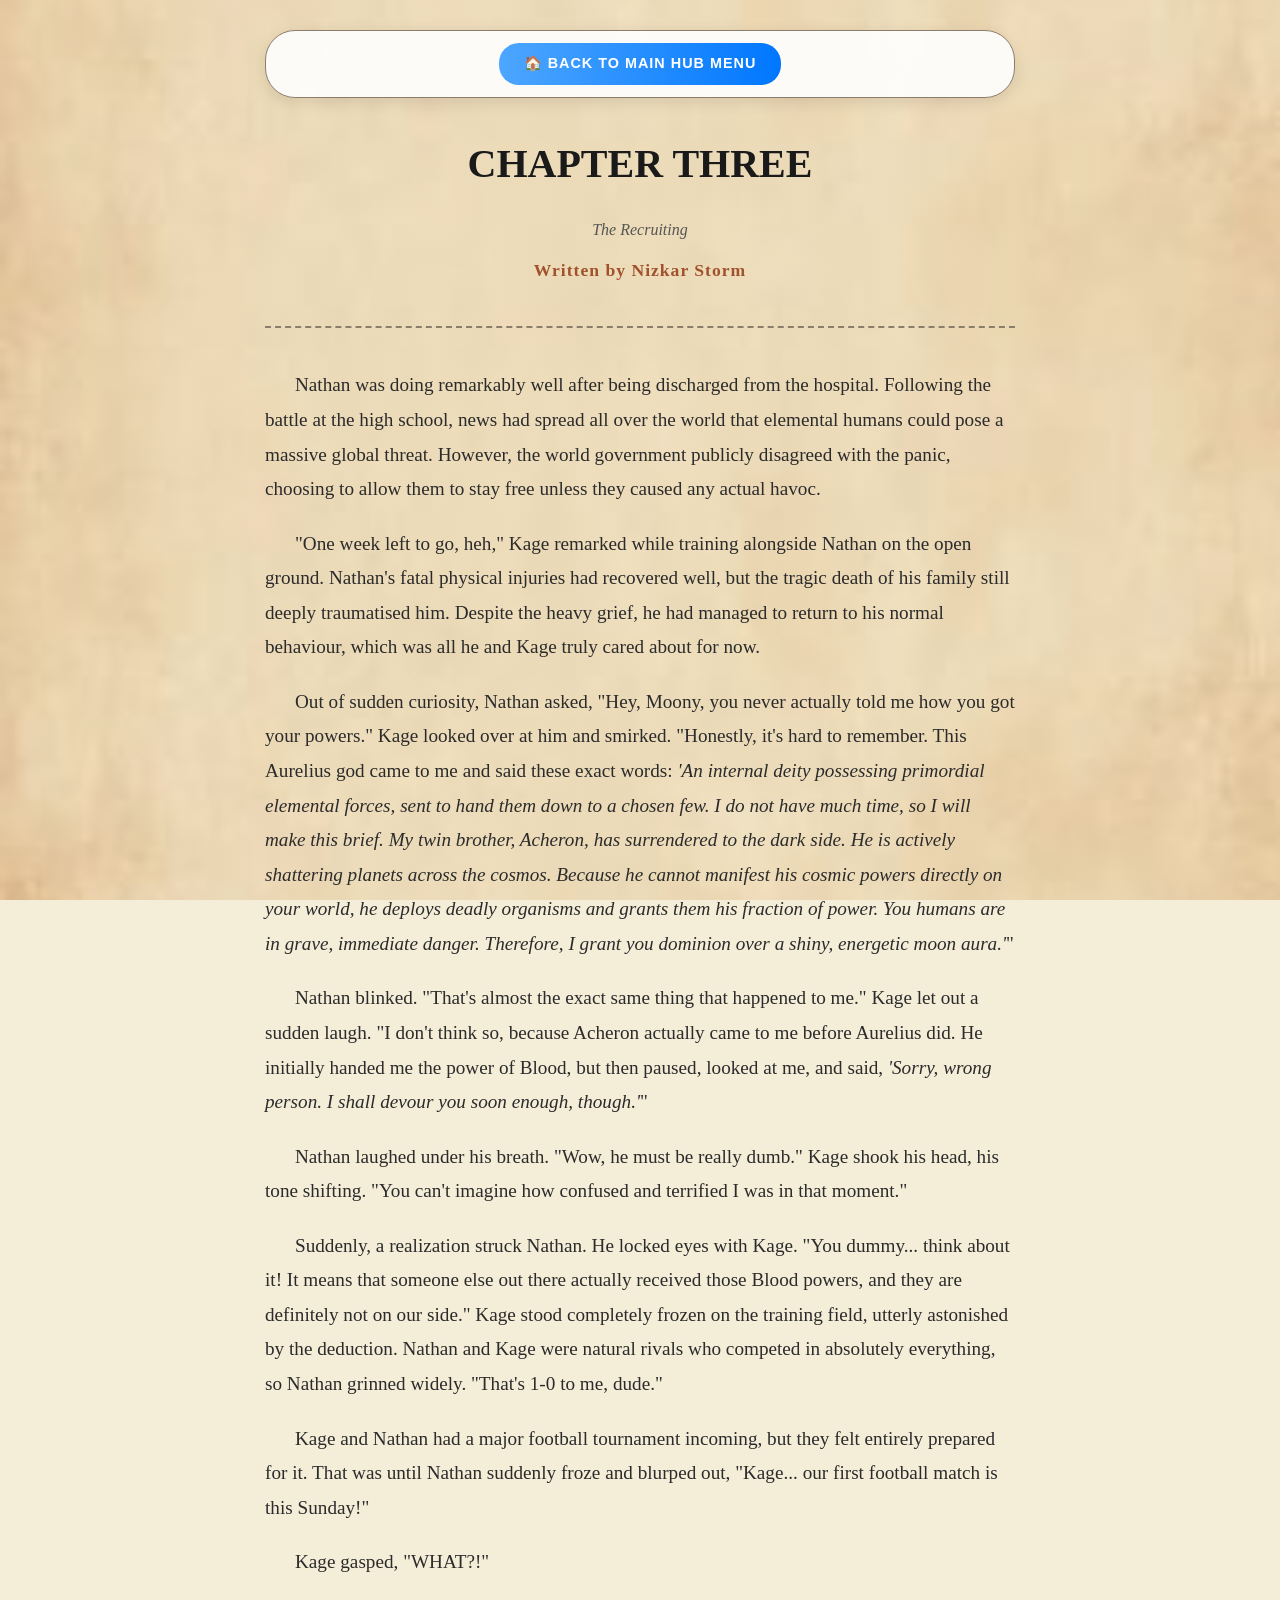
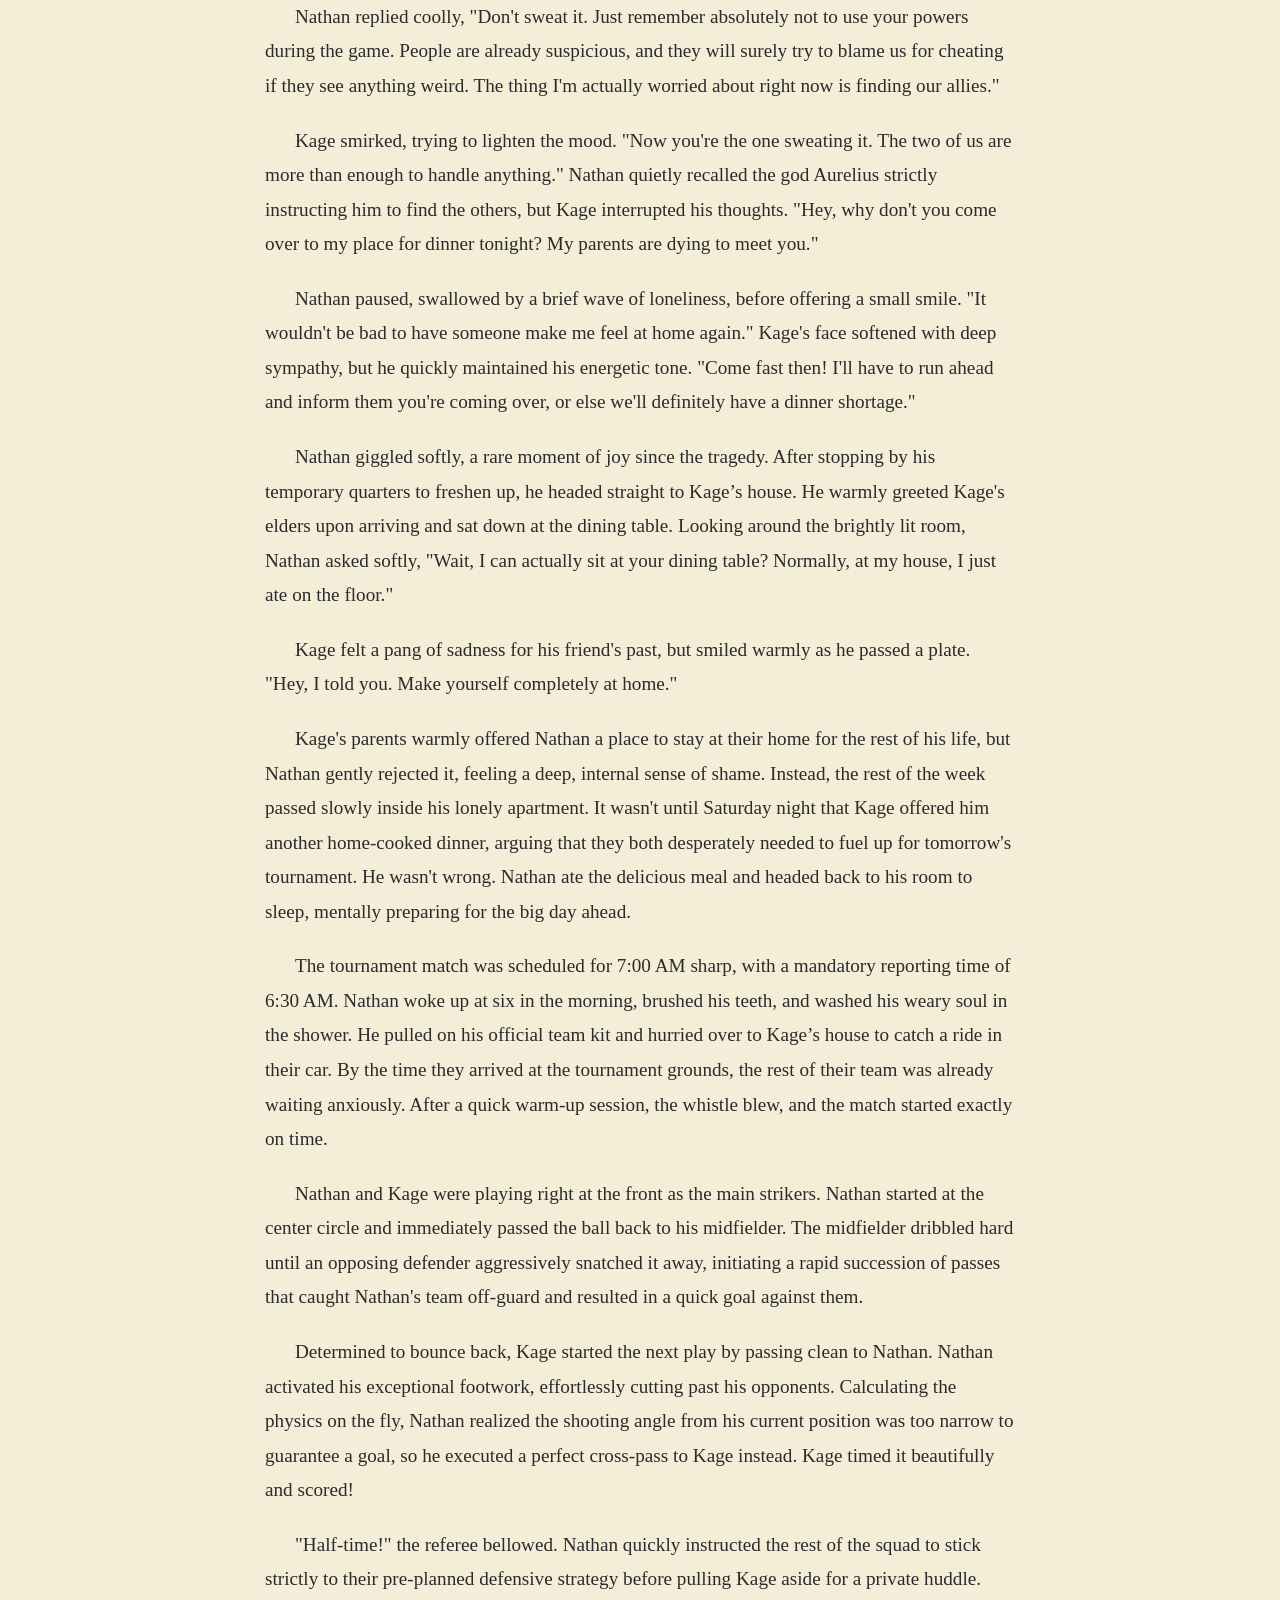
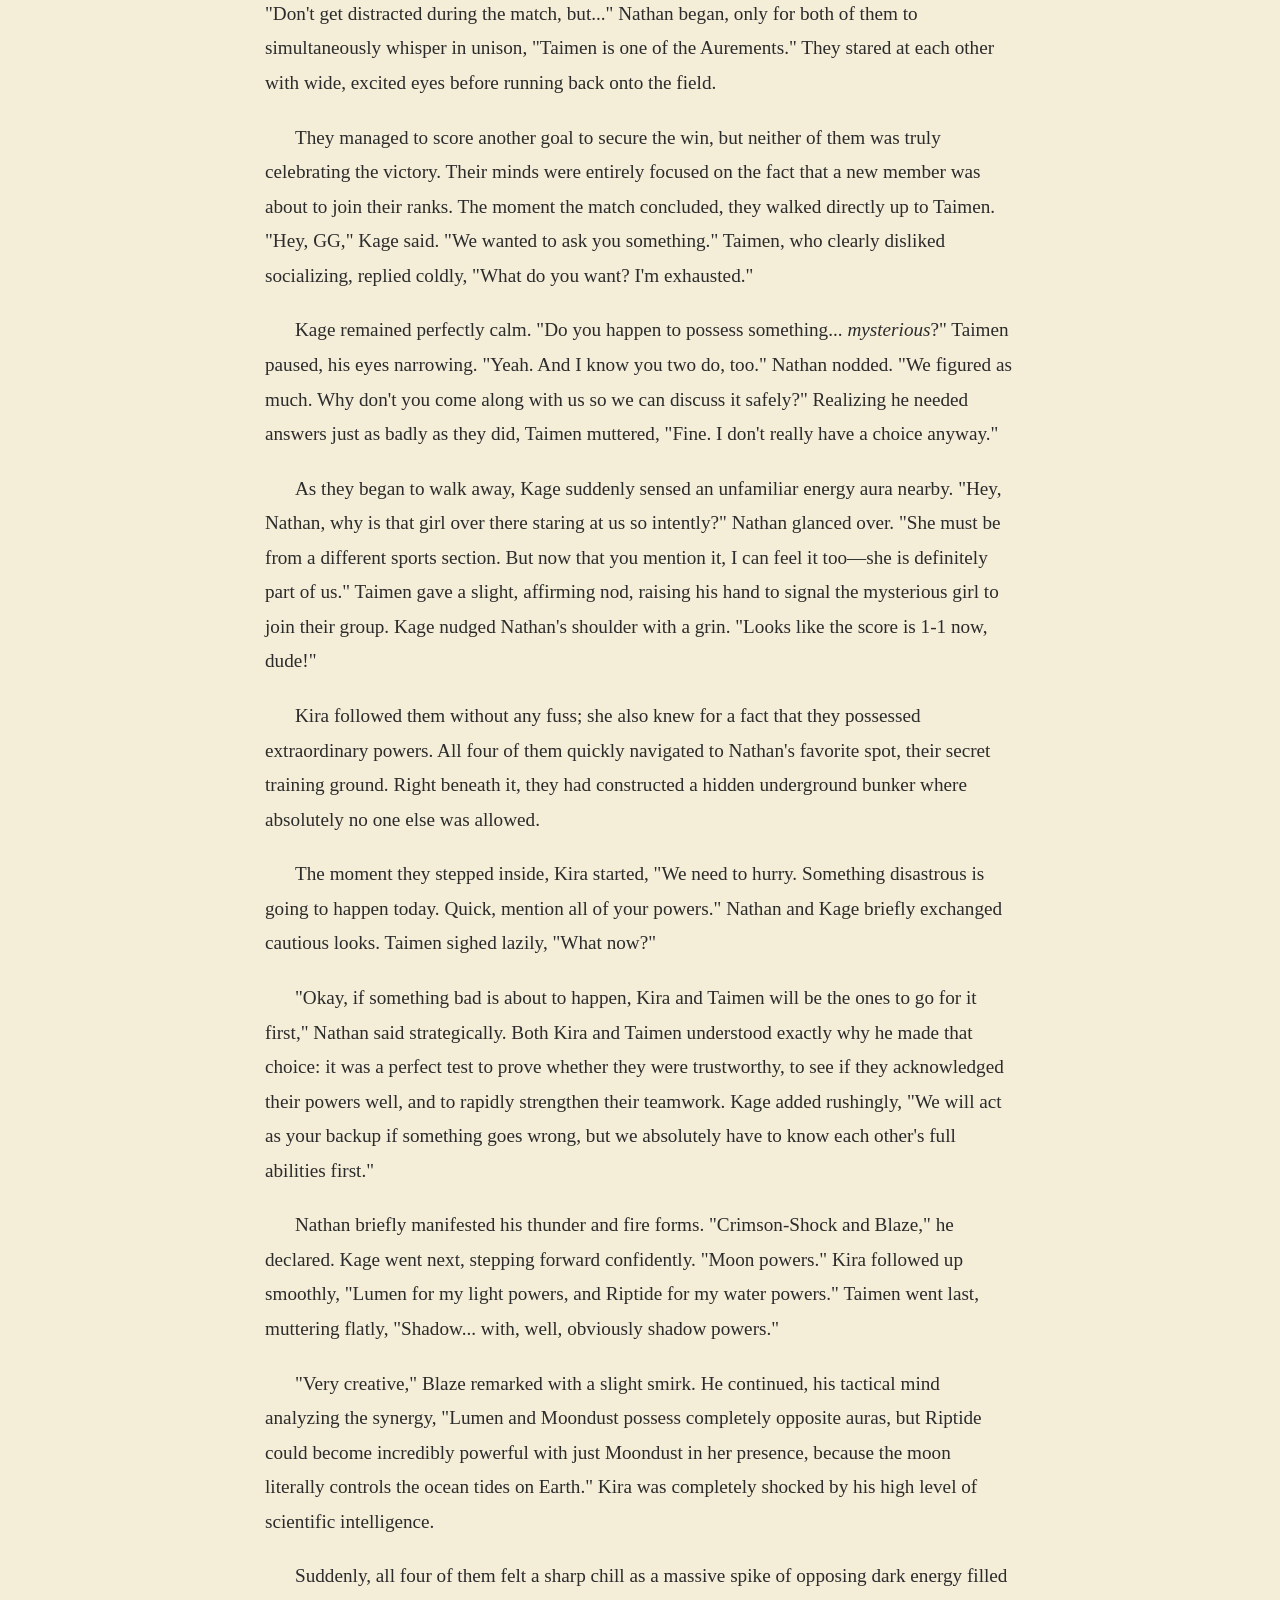
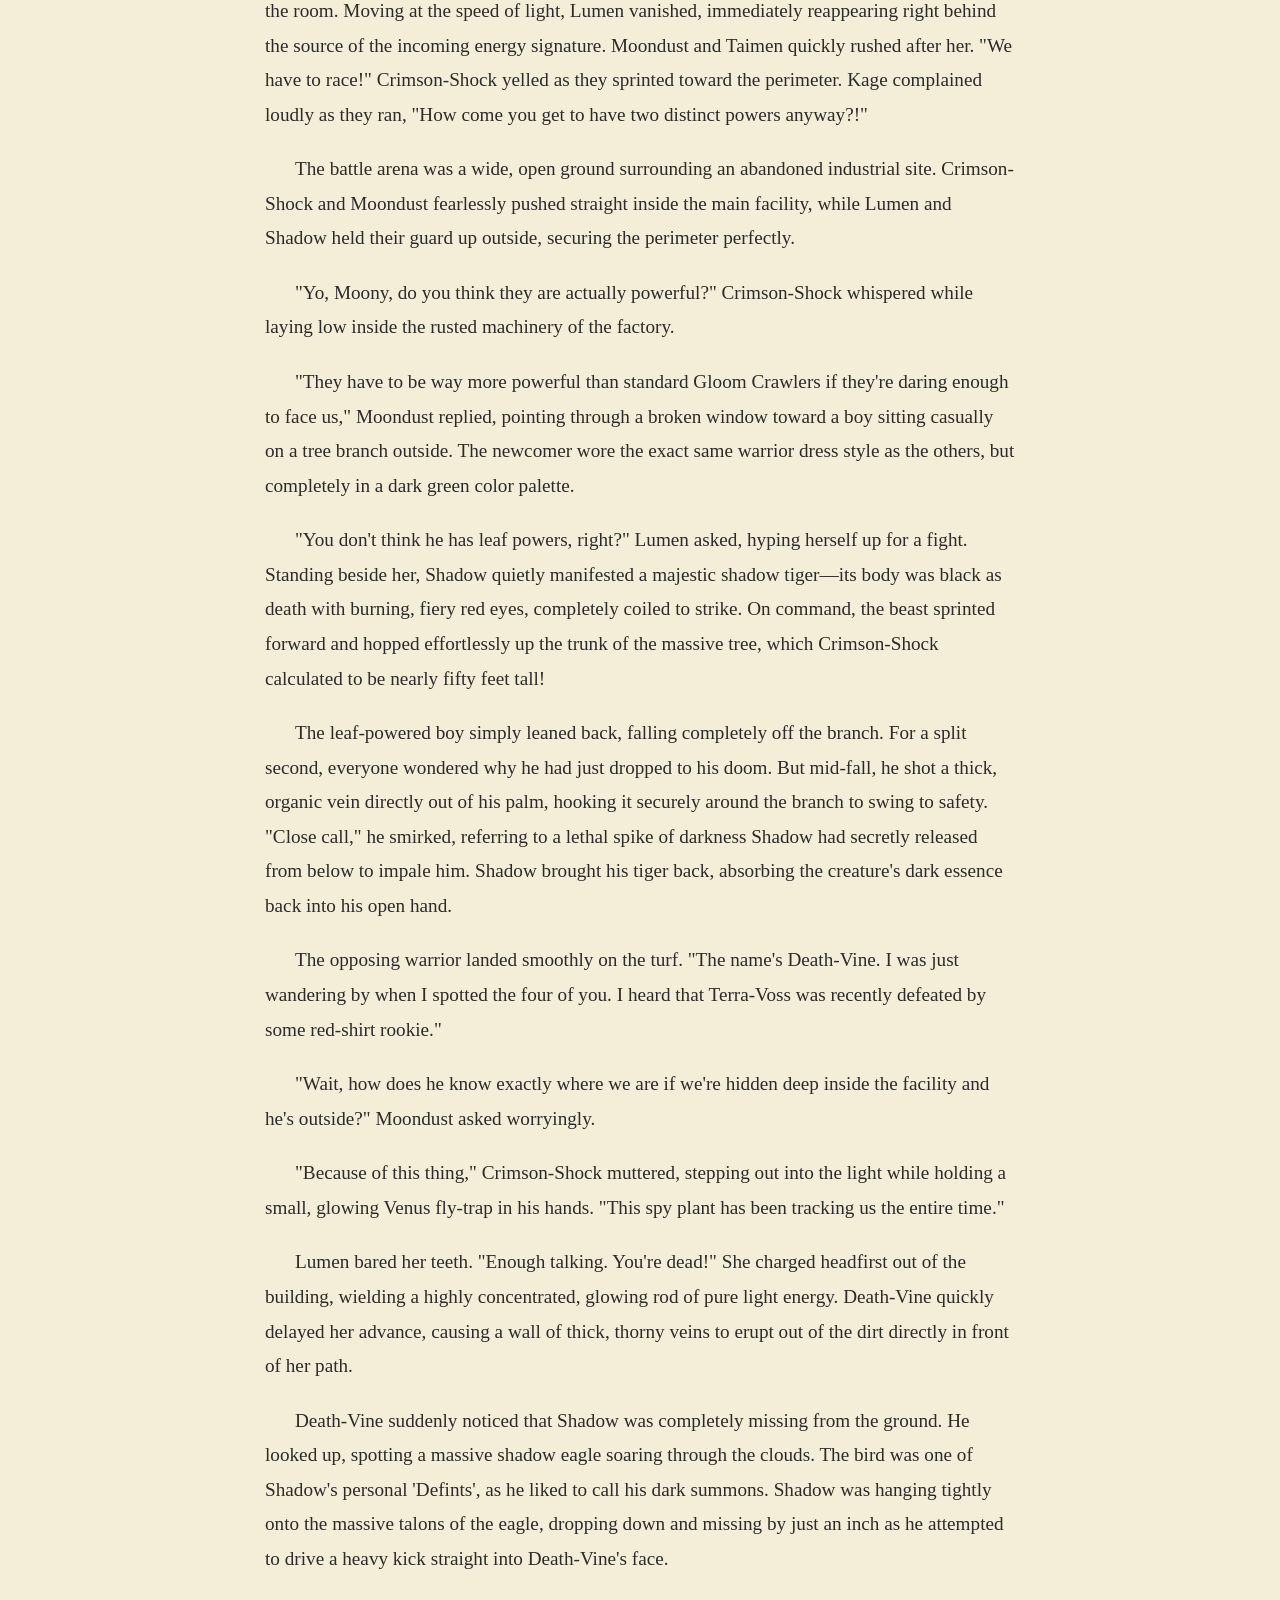
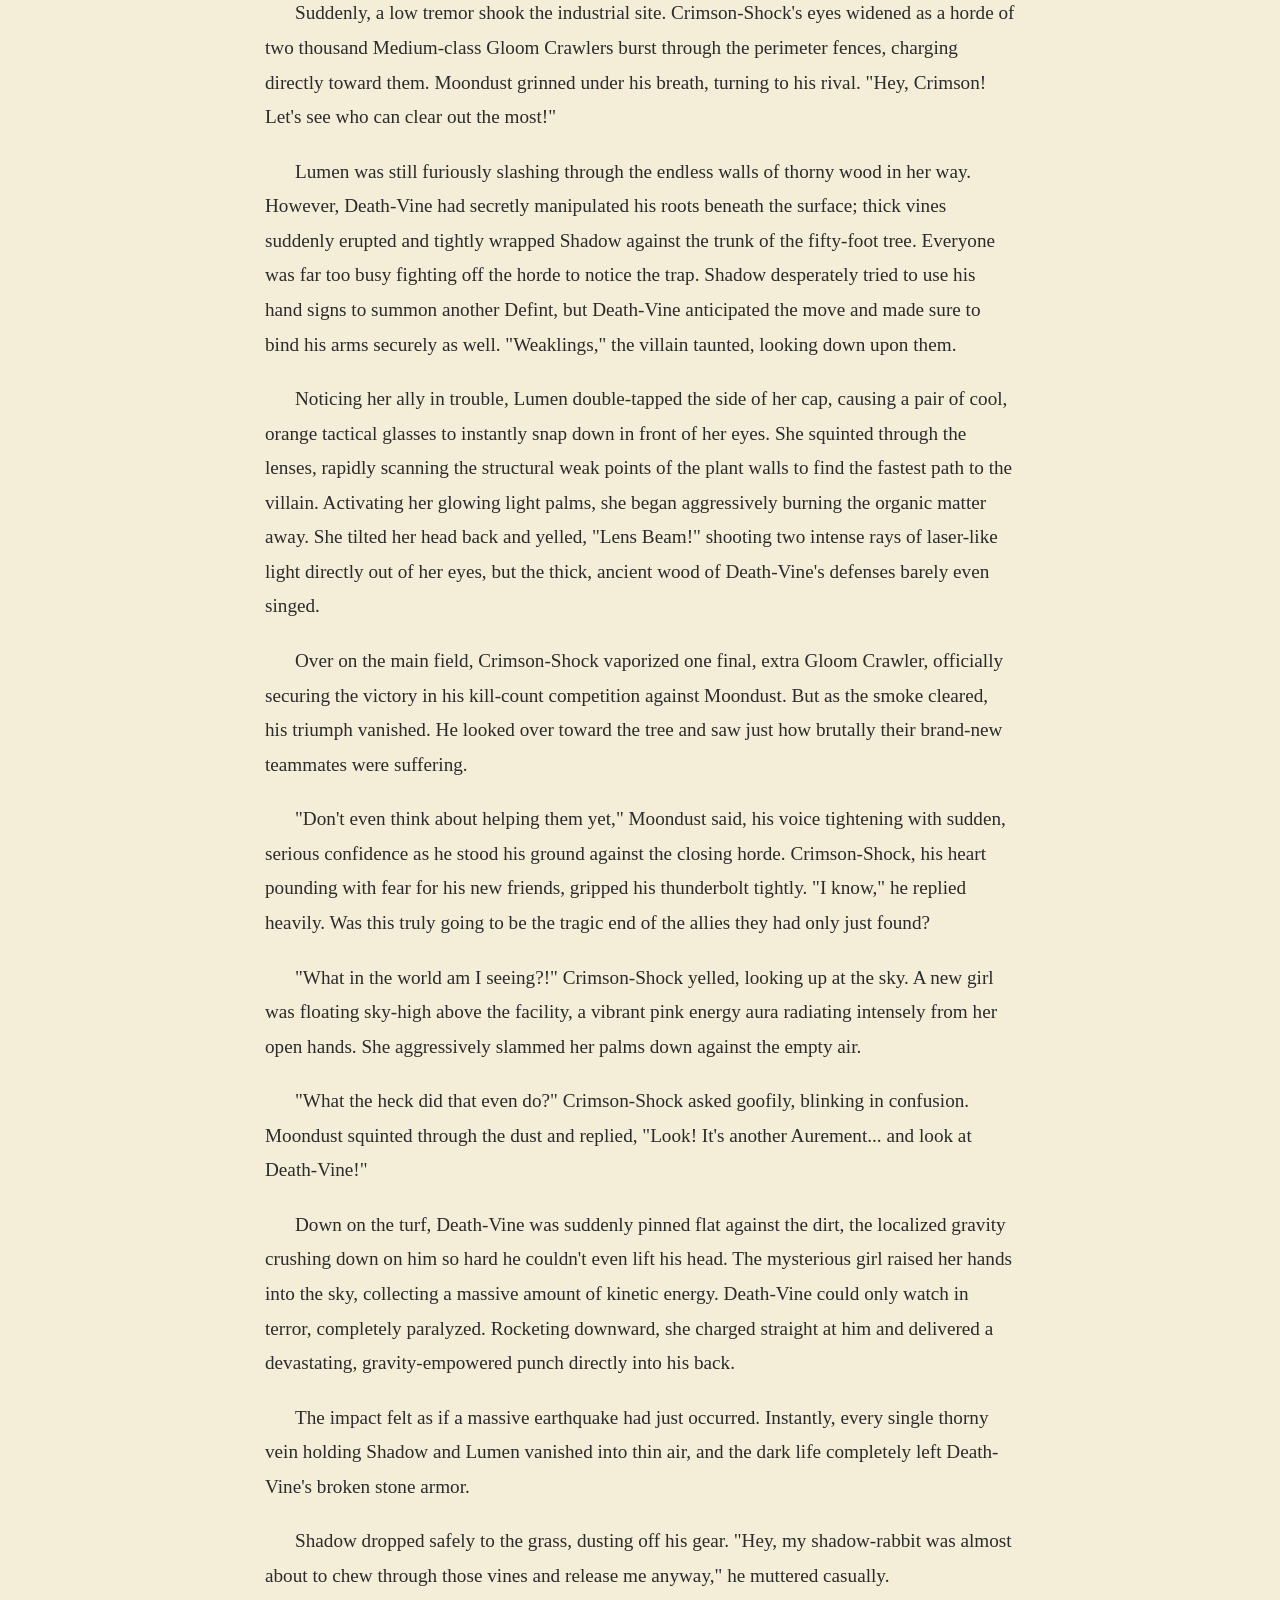
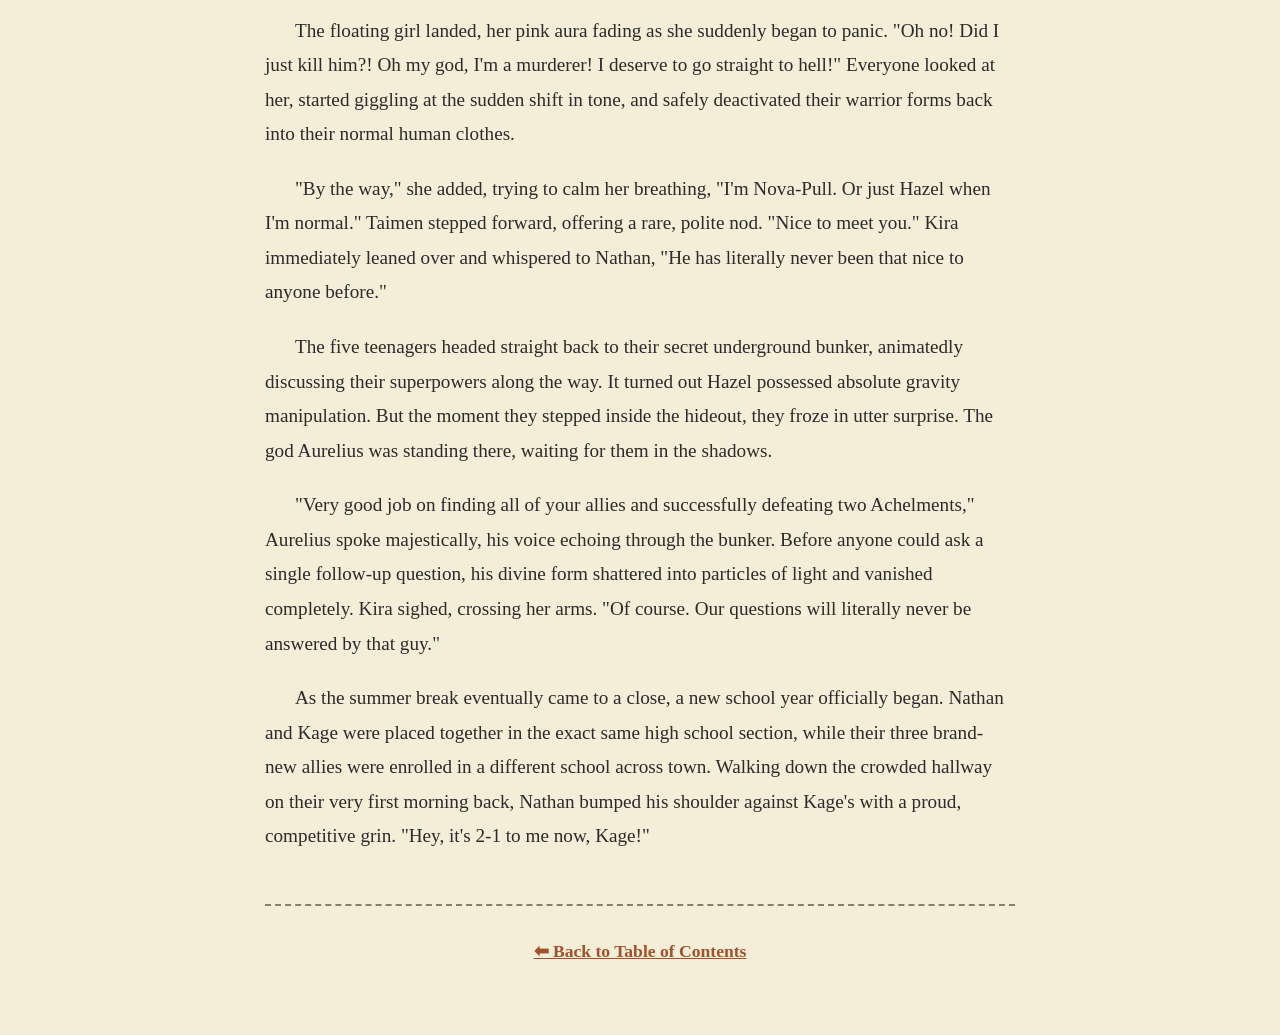
<file: chapter3.html>
<!DOCTYPE html>
<html lang="en">
<head>
    <meta charset="UTF-8">
    <title>Chapter 3: The Recruiting</title>
    
    <style>
        /* Style for our new clean Navigation Bar */
        .chapter-nav {
            display: flex;
            justify-content: center;
            background: rgba(255, 255, 255, 0.9);
            padding: 12px;
            border-radius: 30px;
            box-shadow: 0 4px 15px rgba(0,0,0,0.1);
            margin-bottom: 30px;
            border: 1px solid #8b7d6b;
        }
        .nav-home-btn {
            color: #ffffff;
            background: linear-gradient(90deg, #4da6ff, #0077ff);
            padding: 8px 25px;
            text-decoration: none;
            font-weight: bold;
            border-radius: 20px;
            text-transform: uppercase;
            letter-spacing: 1px;
            font-family: sans-serif;
            font-size: 0.9em;
            transition: transform 0.2s ease;
        }
        .nav-home-btn:hover {
            transform: scale(1.05);
        }
    </style>
</head>
<!-- THE NOVEL PAGE / WANTED POSTER BACKGROUND CODE -->
<body style="
    background-image: linear-gradient(rgba(244, 237, 216, 0.4), rgba(244, 237, 216, 0.4)), url('paper.jpg');
    background-color: #f4edd8; 
    background-size: cover; 
    background-position: center; 
    background-attachment: fixed; 
    color: #2b2b2b; 
    font-family: Georgia, Garamond, 'Times New Roman', serif; 
    padding: 30px 30px 50px 30px; 
    max-width: 750px; 
    margin: 0 auto;
    line-height: 1.8;
">

    <!-- 🧭 NEW NAVIGATION BAR TO GO BACK HOME SAFELY -->
    <div class="chapter-nav">
        <a href="index.html" class="nav-home-btn">🏠 Back to Main Hub Menu</a>
    </div>

    <!-- CHAPTER TITLE -->
    <h1 style="font-size: 2.5em; text-align: center; font-weight: bold; margin-bottom: 5px; color: #1a1a1a;">
        CHAPTER THREE
    </h1>
    <p style="text-align: center; font-style: italic; color: #555555; margin-bottom: 40px;">
        The Recruiting
    </p>
    <p style="text-align: center; font-size: 1.1em; font-weight: bold; color: #a0522d; letter-spacing: 1px; margin-top: -30px; margin-bottom: 40px;">
        Written by Nizkar Storm
    </p>

    <hr style="border: 0; border-top: 2px dashed #8b7d6b; margin-bottom: 40px;">

    <!-- YOUR STORY TEXT (Pasted inside paragraph tags) -->


    <p style="font-size: 1.2em; text-indent: 30px; margin-bottom: 20px;">
        Nathan was doing remarkably well after being discharged from the hospital. Following the battle at the high school, news had spread all over the world that elemental humans could pose a massive global threat. However, the world government publicly disagreed with the panic, choosing to allow them to stay free unless they caused any actual havoc. 
    </p>

    <p style="font-size: 1.2em; text-indent: 30px; margin-bottom: 20px;">
        "One week left to go, heh," Kage remarked while training alongside Nathan on the open ground. Nathan's fatal physical injuries had recovered well, but the tragic death of his family still deeply traumatised him. Despite the heavy grief, he had managed to return to his normal behaviour, which was all he and Kage truly cared about for now. 
    </p>

    <p style="font-size: 1.2em; text-indent: 30px; margin-bottom: 20px;">
        Out of sudden curiosity, Nathan asked, "Hey, Moony, you never actually told me how you got your powers." Kage looked over at him and smirked. "Honestly, it's hard to remember. This Aurelius god came to me and said these exact words: <i>'An internal deity possessing primordial elemental forces, sent to hand them down to a chosen few. I do not have much time, so I will make this brief. My twin brother, Acheron, has surrendered to the dark side. He is actively shattering planets across the cosmos. Because he cannot manifest his cosmic powers directly on your world, he deploys deadly organisms and grants them his fraction of power. You humans are in grave, immediate danger. Therefore, I grant you dominion over a shiny, energetic moon aura.'</i>"
    </p>

    <p style="font-size: 1.2em; text-indent: 30px; margin-bottom: 20px;">
        Nathan blinked. "That's almost the exact same thing that happened to me." Kage let out a sudden laugh. "I don't think so, because Acheron actually came to me before Aurelius did. He initially handed me the power of Blood, but then paused, looked at me, and said, <i>'Sorry, wrong person. I shall devour you soon enough, though.'</i>"
    </p>

    <p style="font-size: 1.2em; text-indent: 30px; margin-bottom: 20px;">
        Nathan laughed under his breath. "Wow, he must be really dumb." Kage shook his head, his tone shifting. "You can't imagine how confused and terrified I was in that moment." 
    </p>

    <p style="font-size: 1.2em; text-indent: 30px; margin-bottom: 20px;">
        Suddenly, a realization struck Nathan. He locked eyes with Kage. "You dummy... think about it! It means that someone else out there actually received those Blood powers, and they are definitely not on our side." Kage stood completely frozen on the training field, utterly astonished by the deduction. Nathan and Kage were natural rivals who competed in absolutely everything, so Nathan grinned widely. "That's 1-0 to me, dude."
    </p>
    <p style="font-size: 1.2em; text-indent: 30px; margin-bottom: 20px;">
        Kage and Nathan had a major football tournament incoming, but they felt entirely prepared for it. That was until Nathan suddenly froze and blurped out, "Kage... our first football match is this Sunday!" 
    </p>

    <p style="font-size: 1.2em; text-indent: 30px; margin-bottom: 20px;">
        Kage gasped, "WHAT?!"
    </p>

    <p style="font-size: 1.2em; text-indent: 30px; margin-bottom: 20px;">
        Nathan replied coolly, "Don't sweat it. Just remember absolutely not to use your powers during the game. People are already suspicious, and they will surely try to blame us for cheating if they see anything weird. The thing I'm actually worried about right now is finding our allies."
    </p>

    <p style="font-size: 1.2em; text-indent: 30px; margin-bottom: 20px;">
        Kage smirked, trying to lighten the mood. "Now you're the one sweating it. The two of us are more than enough to handle anything." Nathan quietly recalled the god Aurelius strictly instructing him to find the others, but Kage interrupted his thoughts. "Hey, why don't you come over to my place for dinner tonight? My parents are dying to meet you."
    </p>

    <p style="font-size: 1.2em; text-indent: 30px; margin-bottom: 20px;">
        Nathan paused, swallowed by a brief wave of loneliness, before offering a small smile. "It wouldn't be bad to have someone make me feel at home again." Kage's face softened with deep sympathy, but he quickly maintained his energetic tone. "Come fast then! I'll have to run ahead and inform them you're coming over, or else we'll definitely have a dinner shortage." 
    </p>

    <p style="font-size: 1.2em; text-indent: 30px; margin-bottom: 20px;">
        Nathan giggled softly, a rare moment of joy since the tragedy. After stopping by his temporary quarters to freshen up, he headed straight to Kage’s house. He warmly greeted Kage's elders upon arriving and sat down at the dining table. Looking around the brightly lit room, Nathan asked softly, "Wait, I can actually sit at your dining table? Normally, at my house, I just ate on the floor." 
    </p>

    <p style="font-size: 1.2em; text-indent: 30px; margin-bottom: 20px;">
        Kage felt a pang of sadness for his friend's past, but smiled warmly as he passed a plate. "Hey, I told you. Make yourself completely at home."
    </p>
    <p style="font-size: 1.2em; text-indent: 30px; margin-bottom: 20px;">
        Kage's parents warmly offered Nathan a place to stay at their home for the rest of his life, but Nathan gently rejected it, feeling a deep, internal sense of shame. Instead, the rest of the week passed slowly inside his lonely apartment. It wasn't until Saturday night that Kage offered him another home-cooked dinner, arguing that they both desperately needed to fuel up for tomorrow's tournament. He wasn't wrong. Nathan ate the delicious meal and headed back to his room to sleep, mentally preparing for the big day ahead. 
    </p>

    <p style="font-size: 1.2em; text-indent: 30px; margin-bottom: 20px;">
        The tournament match was scheduled for 7:00 AM sharp, with a mandatory reporting time of 6:30 AM. Nathan woke up at six in the morning, brushed his teeth, and washed his weary soul in the shower. He pulled on his official team kit and hurried over to Kage’s house to catch a ride in their car. By the time they arrived at the tournament grounds, the rest of their team was already waiting anxiously. After a quick warm-up session, the whistle blew, and the match started exactly on time.
    </p>

    <p style="font-size: 1.2em; text-indent: 30px; margin-bottom: 20px;">
        Nathan and Kage were playing right at the front as the main strikers. Nathan started at the center circle and immediately passed the ball back to his midfielder. The midfielder dribbled hard until an opposing defender aggressively snatched it away, initiating a rapid succession of passes that caught Nathan's team off-guard and resulted in a quick goal against them. 
    </p>

    <p style="font-size: 1.2em; text-indent: 30px; margin-bottom: 20px;">
        Determined to bounce back, Kage started the next play by passing clean to Nathan. Nathan activated his exceptional footwork, effortlessly cutting past his opponents. Calculating the physics on the fly, Nathan realized the shooting angle from his current position was too narrow to guarantee a goal, so he executed a perfect cross-pass to Kage instead. Kage timed it beautifully and scored! 
    </p>

    <p style="font-size: 1.2em; text-indent: 30px; margin-bottom: 20px;">
        "Half-time!" the referee bellowed. Nathan quickly instructed the rest of the squad to stick strictly to their pre-planned defensive strategy before pulling Kage aside for a private huddle. "Don't get distracted during the match, but..." Nathan began, only for both of them to simultaneously whisper in unison, "Taimen is one of the Aurements." They stared at each other with wide, excited eyes before running back onto the field. 
    </p>

    <p style="font-size: 1.2em; text-indent: 30px; margin-bottom: 20px;">
        They managed to score another goal to secure the win, but neither of them was truly celebrating the victory. Their minds were entirely focused on the fact that a new member was about to join their ranks. The moment the match concluded, they walked directly up to Taimen. "Hey, GG," Kage said. "We wanted to ask you something." Taimen, who clearly disliked socializing, replied coldly, "What do you want? I'm exhausted." 
    </p>

    <p style="font-size: 1.2em; text-indent: 30px; margin-bottom: 20px;">
        Kage remained perfectly calm. "Do you happen to possess something... <i>mysterious</i>?" Taimen paused, his eyes narrowing. "Yeah. And I know you two do, too." Nathan nodded. "We figured as much. Why don't you come along with us so we can discuss it safely?" Realizing he needed answers just as badly as they did, Taimen muttered, "Fine. I don't really have a choice anyway."
    </p>

    <p style="font-size: 1.2em; text-indent: 30px; margin-bottom: 20px;">
        As they began to walk away, Kage suddenly sensed an unfamiliar energy aura nearby. "Hey, Nathan, why is that girl over there staring at us so intently?" Nathan glanced over. "She must be from a different sports section. But now that you mention it, I can feel it too—she is definitely part of us." Taimen gave a slight, affirming nod, raising his hand to signal the mysterious girl to join their group. Kage nudged Nathan's shoulder with a grin. "Looks like the score is 1-1 now, dude!"
    </p>
    <p style="font-size: 1.2em; text-indent: 30px; margin-bottom: 20px;">
        Kira followed them without any fuss; she also knew for a fact that they possessed extraordinary powers. All four of them quickly navigated to Nathan's favorite spot, their secret training ground. Right beneath it, they had constructed a hidden underground bunker where absolutely no one else was allowed. 
    </p>

    <p style="font-size: 1.2em; text-indent: 30px; margin-bottom: 20px;">
        The moment they stepped inside, Kira started, "We need to hurry. Something disastrous is going to happen today. Quick, mention all of your powers." Nathan and Kage briefly exchanged cautious looks. Taimen sighed lazily, "What now?"
    </p>

    <p style="font-size: 1.2em; text-indent: 30px; margin-bottom: 20px;">
        "Okay, if something bad is about to happen, Kira and Taimen will be the ones to go for it first," Nathan said strategically. Both Kira and Taimen understood exactly why he made that choice: it was a perfect test to prove whether they were trustworthy, to see if they acknowledged their powers well, and to rapidly strengthen their teamwork. Kage added rushingly, "We will act as your backup if something goes wrong, but we absolutely have to know each other's full abilities first."
    </p>

    <p style="font-size: 1.2em; text-indent: 30px; margin-bottom: 20px;">
        Nathan briefly manifested his thunder and fire forms. "Crimson-Shock and Blaze," he declared. Kage went next, stepping forward confidently. "Moon powers." Kira followed up smoothly, "Lumen for my light powers, and Riptide for my water powers." Taimen went last, muttering flatly, "Shadow... with, well, obviously shadow powers."
    </p>

    <p style="font-size: 1.2em; text-indent: 30px; margin-bottom: 20px;">
        "Very creative," Blaze remarked with a slight smirk. He continued, his tactical mind analyzing the synergy, "Lumen and Moondust possess completely opposite auras, but Riptide could become incredibly powerful with just Moondust in her presence, because the moon literally controls the ocean tides on Earth." Kira was completely shocked by his high level of scientific intelligence. 
    </p>

    <p style="font-size: 1.2em; text-indent: 30px; margin-bottom: 20px;">
        Suddenly, all four of them felt a sharp chill as a massive spike of opposing dark energy filled the room. Moving at the speed of light, Lumen vanished, immediately reappearing right behind the source of the incoming energy signature. Moondust and Taimen quickly rushed after her. "We have to race!" Crimson-Shock yelled as they sprinted toward the perimeter. Kage complained loudly as they ran, "How come you get to have two distinct powers anyway?!" 
    </p>

    <p style="font-size: 1.2em; text-indent: 30px; margin-bottom: 20px;">
        The battle arena was a wide, open ground surrounding an abandoned industrial site. Crimson-Shock and Moondust fearlessly pushed straight inside the main facility, while Lumen and Shadow held their guard up outside, securing the perimeter perfectly.
    </p>
    <p style="font-size: 1.2em; text-indent: 30px; margin-bottom: 20px;">
        "Yo, Moony, do you think they are actually powerful?" Crimson-Shock whispered while laying low inside the rusted machinery of the factory. 
    </p>

    <p style="font-size: 1.2em; text-indent: 30px; margin-bottom: 20px;">
        "They have to be way more powerful than standard Gloom Crawlers if they're daring enough to face us," Moondust replied, pointing through a broken window toward a boy sitting casually on a tree branch outside. The newcomer wore the exact same warrior dress style as the others, but completely in a dark green color palette. 
    </p>

    <p style="font-size: 1.2em; text-indent: 30px; margin-bottom: 20px;">
        "You don't think he has leaf powers, right?" Lumen asked, hyping herself up for a fight. Standing beside her, Shadow quietly manifested a majestic shadow tiger—its body was black as death with burning, fiery red eyes, completely coiled to strike. On command, the beast sprinted forward and hopped effortlessly up the trunk of the massive tree, which Crimson-Shock calculated to be nearly fifty feet tall! 
    </p>

    <p style="font-size: 1.2em; text-indent: 30px; margin-bottom: 20px;">
        The leaf-powered boy simply leaned back, falling completely off the branch. For a split second, everyone wondered why he had just dropped to his doom. But mid-fall, he shot a thick, organic vein directly out of his palm, hooking it securely around the branch to swing to safety. "Close call," he smirked, referring to a lethal spike of darkness Shadow had secretly released from below to impale him. Shadow brought his tiger back, absorbing the creature's dark essence back into his open hand. 
    </p>

    <p style="font-size: 1.2em; text-indent: 30px; margin-bottom: 20px;">
        The opposing warrior landed smoothly on the turf. "The name's Death-Vine. I was just wandering by when I spotted the four of you. I heard that Terra-Voss was recently defeated by some red-shirt rookie." 
    </p>

    <p style="font-size: 1.2em; text-indent: 30px; margin-bottom: 20px;">
        "Wait, how does he know exactly where we are if we're hidden deep inside the facility and he's outside?" Moondust asked worryingly. 
    </p>

    <p style="font-size: 1.2em; text-indent: 30px; margin-bottom: 20px;">
        "Because of this thing," Crimson-Shock muttered, stepping out into the light while holding a small, glowing Venus fly-trap in his hands. "This spy plant has been tracking us the entire time." 
    </p>

    <p style="font-size: 1.2em; text-indent: 30px; margin-bottom: 20px;">
        Lumen bared her teeth. "Enough talking. You're dead!" She charged headfirst out of the building, wielding a highly concentrated, glowing rod of pure light energy. Death-Vine quickly delayed her advance, causing a wall of thick, thorny veins to erupt out of the dirt directly in front of her path. 
    </p>

    <p style="font-size: 1.2em; text-indent: 30px; margin-bottom: 20px;">
        Death-Vine suddenly noticed that Shadow was completely missing from the ground. He looked up, spotting a massive shadow eagle soaring through the clouds. The bird was one of Shadow's personal 'Defints', as he liked to call his dark summons. Shadow was hanging tightly onto the massive talons of the eagle, dropping down and missing by just an inch as he attempted to drive a heavy kick straight into Death-Vine's face. 
    </p>

    <p style="font-size: 1.2em; text-indent: 30px; margin-bottom: 20px;">
        Suddenly, a low tremor shook the industrial site. Crimson-Shock's eyes widened as a horde of two thousand Medium-class Gloom Crawlers burst through the perimeter fences, charging directly toward them. Moondust grinned under his breath, turning to his rival. "Hey, Crimson! Let's see who can clear out the most!"
    </p>
    <p style="font-size: 1.2em; text-indent: 30px; margin-bottom: 20px;">
        Lumen was still furiously slashing through the endless walls of thorny wood in her way. However, Death-Vine had secretly manipulated his roots beneath the surface; thick vines suddenly erupted and tightly wrapped Shadow against the trunk of the fifty-foot tree. Everyone was far too busy fighting off the horde to notice the trap. Shadow desperately tried to use his hand signs to summon another Defint, but Death-Vine anticipated the move and made sure to bind his arms securely as well. "Weaklings," the villain taunted, looking down upon them. 
    </p>

    <p style="font-size: 1.2em; text-indent: 30px; margin-bottom: 20px;">
        Noticing her ally in trouble, Lumen double-tapped the side of her cap, causing a pair of cool, orange tactical glasses to instantly snap down in front of her eyes. She squinted through the lenses, rapidly scanning the structural weak points of the plant walls to find the fastest path to the villain. Activating her glowing light palms, she began aggressively burning the organic matter away. She tilted her head back and yelled, "Lens Beam!" shooting two intense rays of laser-like light directly out of her eyes, but the thick, ancient wood of Death-Vine's defenses barely even singed. 
    </p>

    <p style="font-size: 1.2em; text-indent: 30px; margin-bottom: 20px;">
        Over on the main field, Crimson-Shock vaporized one final, extra Gloom Crawler, officially securing the victory in his kill-count competition against Moondust. But as the smoke cleared, his triumph vanished. He looked over toward the tree and saw just how brutally their brand-new teammates were suffering. 
    </p>

    <p style="font-size: 1.2em; text-indent: 30px; margin-bottom: 20px;">
        "Don't even think about helping them yet," Moondust said, his voice tightening with sudden, serious confidence as he stood his ground against the closing horde. Crimson-Shock, his heart pounding with fear for his new friends, gripped his thunderbolt tightly. "I know," he replied heavily. Was this truly going to be the tragic end of the allies they had only just found?
    </p>
    <p style="font-size: 1.2em; text-indent: 30px; margin-bottom: 20px;">
        "What in the world am I seeing?!" Crimson-Shock yelled, looking up at the sky. A new girl was floating sky-high above the facility, a vibrant pink energy aura radiating intensely from her open hands. She aggressively slammed her palms down against the empty air. 
    </p>

    <p style="font-size: 1.2em; text-indent: 30px; margin-bottom: 20px;">
        "What the heck did that even do?" Crimson-Shock asked goofily, blinking in confusion. Moondust squinted through the dust and replied, "Look! It's another Aurement... and look at Death-Vine!" 
    </p>

    <p style="font-size: 1.2em; text-indent: 30px; margin-bottom: 20px;">
        Down on the turf, Death-Vine was suddenly pinned flat against the dirt, the localized gravity crushing down on him so hard he couldn't even lift his head. The mysterious girl raised her hands into the sky, collecting a massive amount of kinetic energy. Death-Vine could only watch in terror, completely paralyzed. Rocketing downward, she charged straight at him and delivered a devastating, gravity-empowered punch directly into his back. 
    </p>

    <p style="font-size: 1.2em; text-indent: 30px; margin-bottom: 20px;">
        The impact felt as if a massive earthquake had just occurred. Instantly, every single thorny vein holding Shadow and Lumen vanished into thin air, and the dark life completely left Death-Vine's broken stone armor. 
    </p>

    <p style="font-size: 1.2em; text-indent: 30px; margin-bottom: 20px;">
        Shadow dropped safely to the grass, dusting off his gear. "Hey, my shadow-rabbit was almost about to chew through those vines and release me anyway," he muttered casually. 
    </p>

    <p style="font-size: 1.2em; text-indent: 30px; margin-bottom: 20px;">
        The floating girl landed, her pink aura fading as she suddenly began to panic. "Oh no! Did I just kill him?! Oh my god, I'm a murderer! I deserve to go straight to hell!" Everyone looked at her, started giggling at the sudden shift in tone, and safely deactivated their warrior forms back into their normal human clothes. 
    </p>

    <p style="font-size: 1.2em; text-indent: 30px; margin-bottom: 20px;">
        "By the way," she added, trying to calm her breathing, "I'm Nova-Pull. Or just Hazel when I'm normal." Taimen stepped forward, offering a rare, polite nod. "Nice to meet you." Kira immediately leaned over and whispered to Nathan, "He has literally never been that nice to anyone before."
    </p>

    <p style="font-size: 1.2em; text-indent: 30px; margin-bottom: 20px;">
        The five teenagers headed straight back to their secret underground bunker, animatedly discussing their superpowers along the way. It turned out Hazel possessed absolute gravity manipulation. But the moment they stepped inside the hideout, they froze in utter surprise. The god Aurelius was standing there, waiting for them in the shadows. 
    </p>

    <p style="font-size: 1.2em; text-indent: 30px; margin-bottom: 20px;">
        "Very good job on finding all of your allies and successfully defeating two Achelments," Aurelius spoke majestically, his voice echoing through the bunker. Before anyone could ask a single follow-up question, his divine form shattered into particles of light and vanished completely. Kira sighed, crossing her arms. "Of course. Our questions will literally never be answered by that guy."
    </p>

    <p style="font-size: 1.2em; text-indent: 30px; margin-bottom: 20px;">
        As the summer break eventually came to a close, a new school year officially began. Nathan and Kage were placed together in the exact same high school section, while their three brand-new allies were enrolled in a different school across town. Walking down the crowded hallway on their very first morning back, Nathan bumped his shoulder against Kage's with a proud, competitive grin. "Hey, it's 2-1 to me now, Kage!"
    </p>

    <hr style="border: 0; border-top: 2px dashed #8b7d6b; margin-top: 50px; margin-bottom: 30px;">
    
    <!-- LINK TO GO BACK TO THE MAIN MENU -->
    <p style="text-align: center; font-size: 1.1em;">
        <a href="index.html" style="color: #a0522d; font-weight: bold; text-decoration: underline;">
            ⬅ Back to Table of Contents
        </a>
    </p>

</body>
</html>
</file>
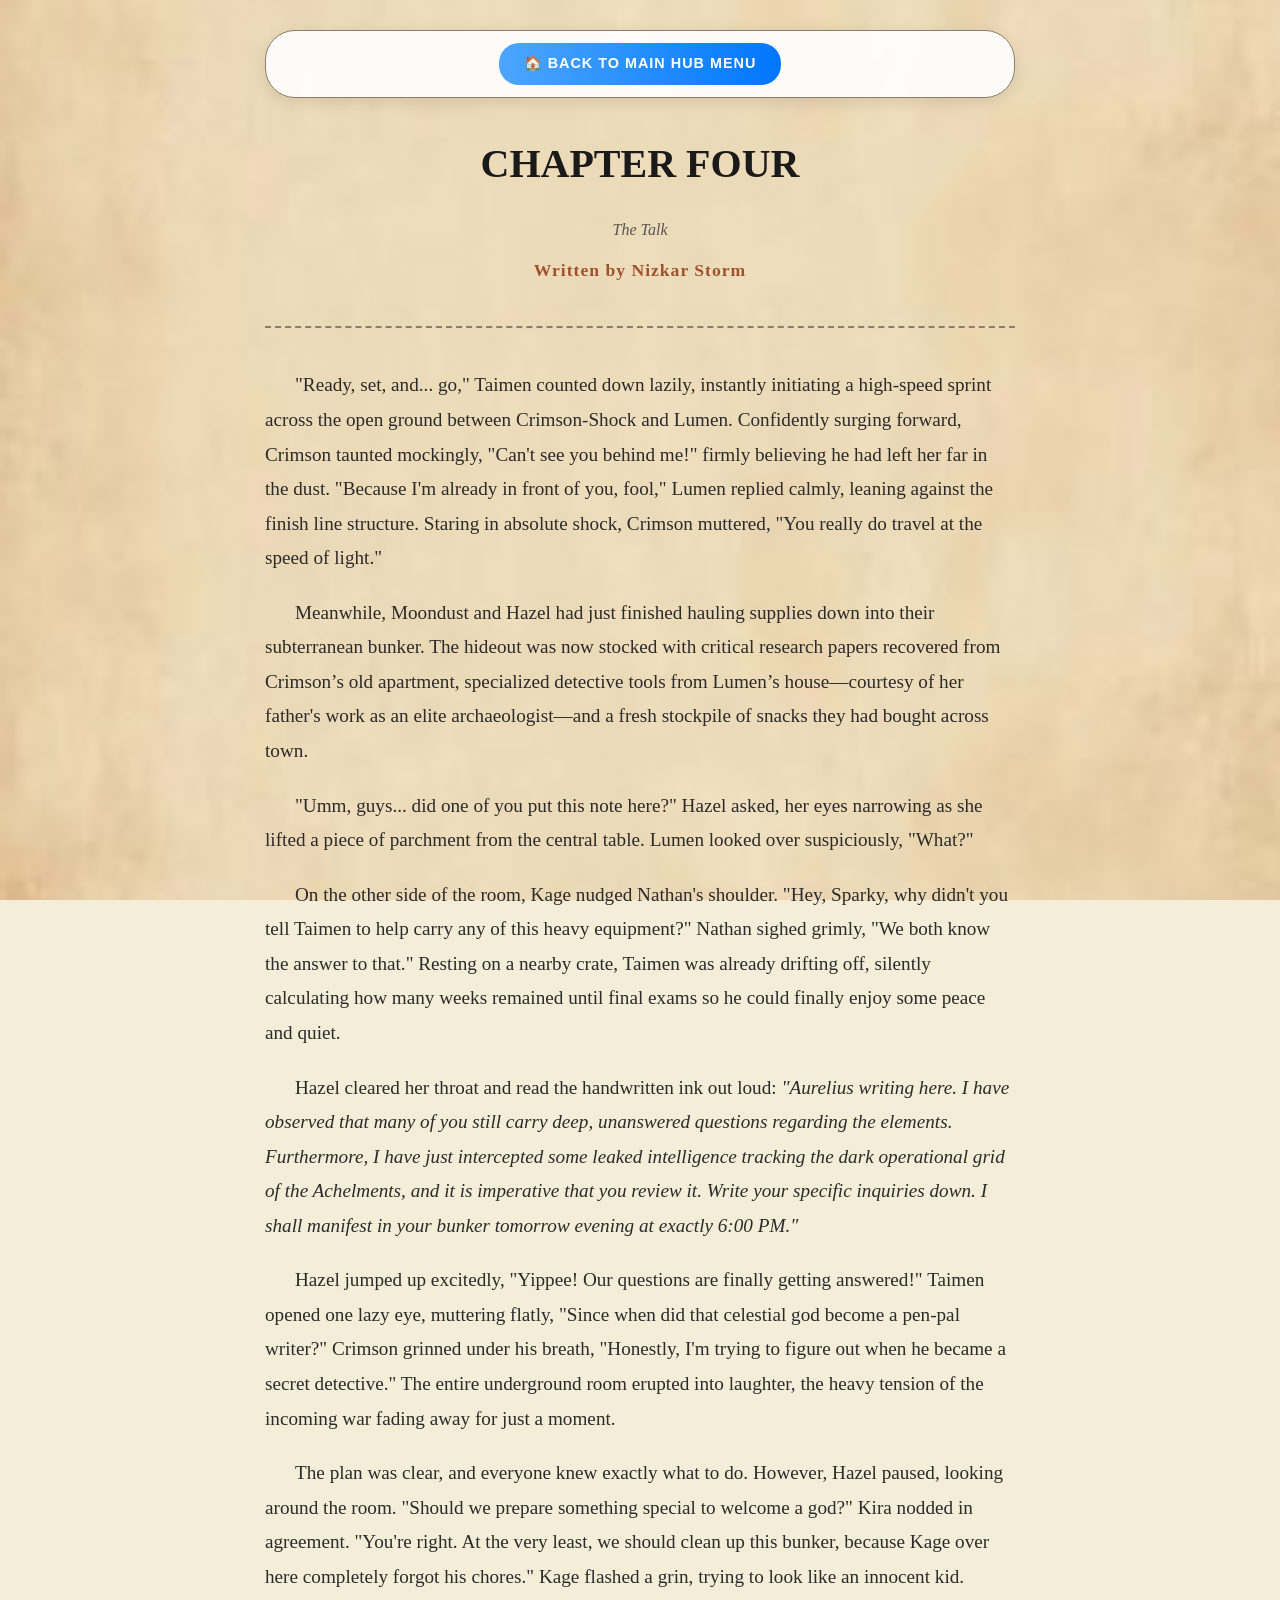
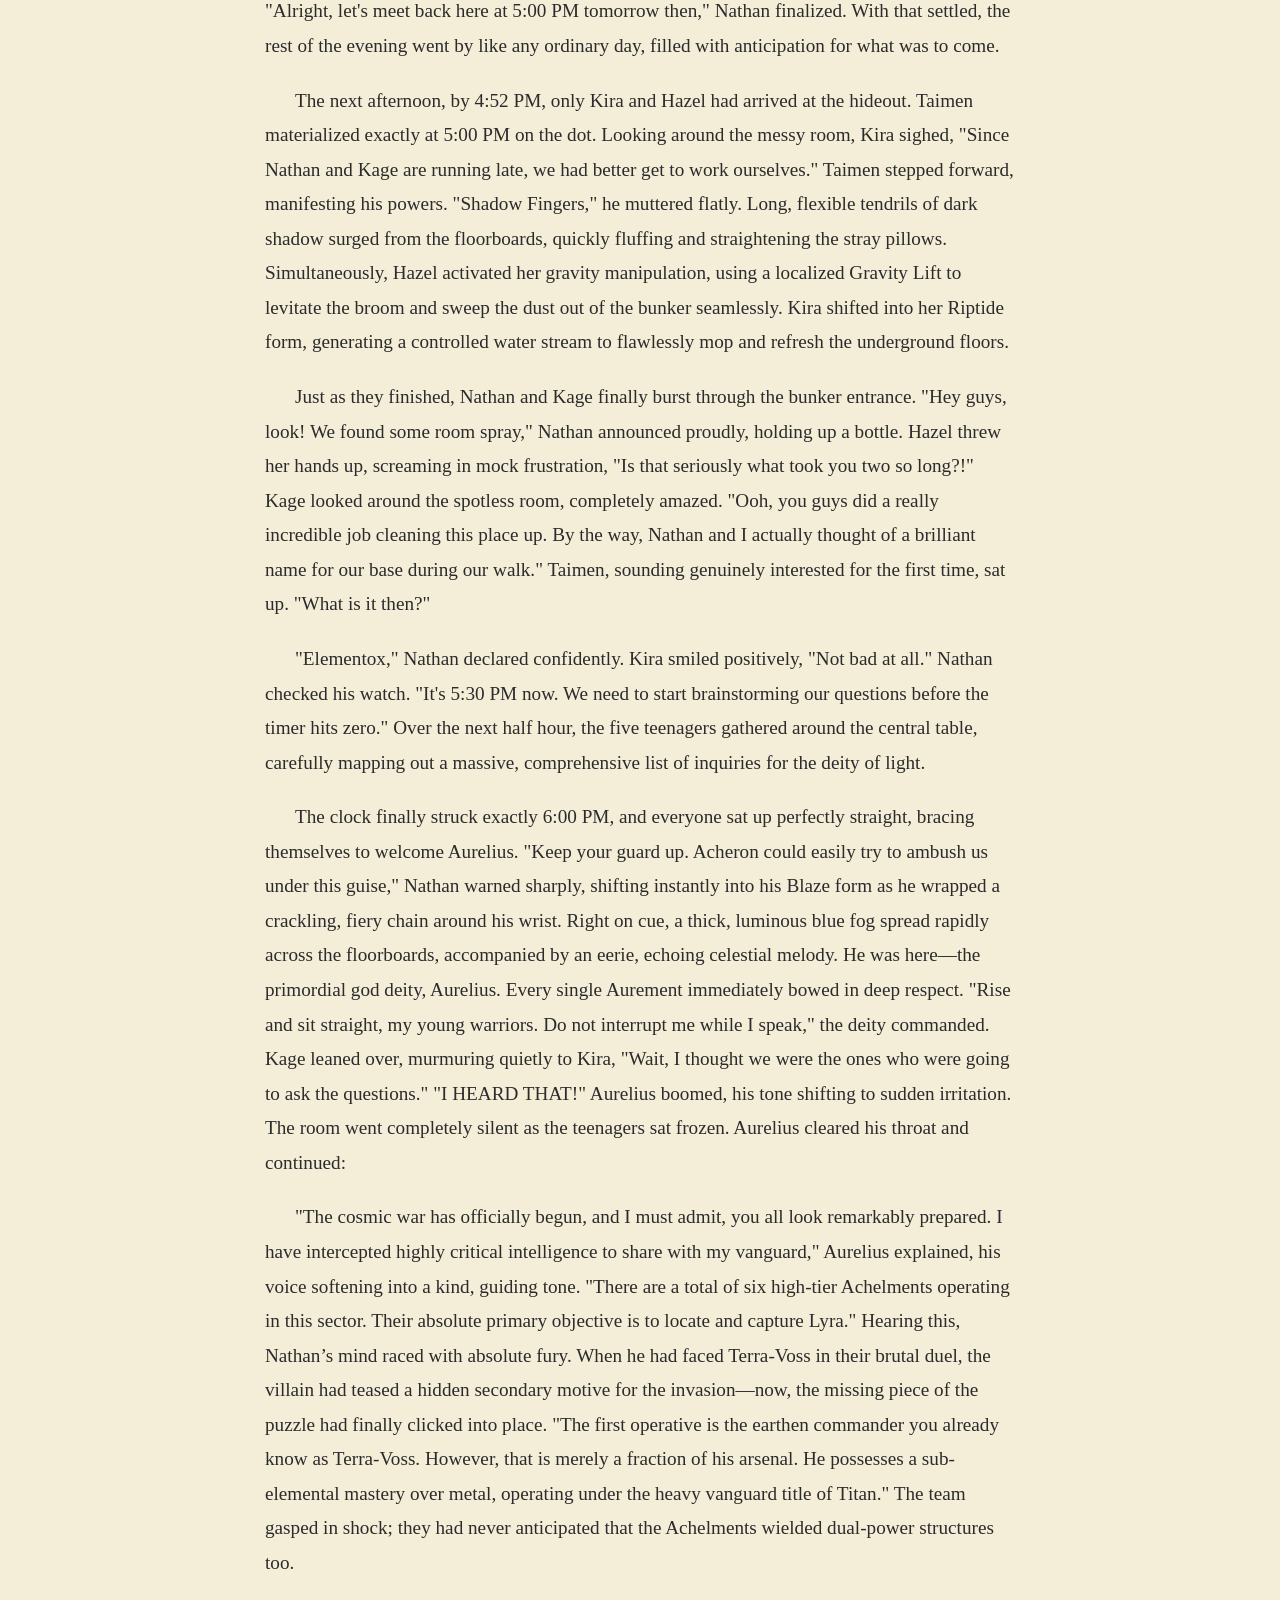
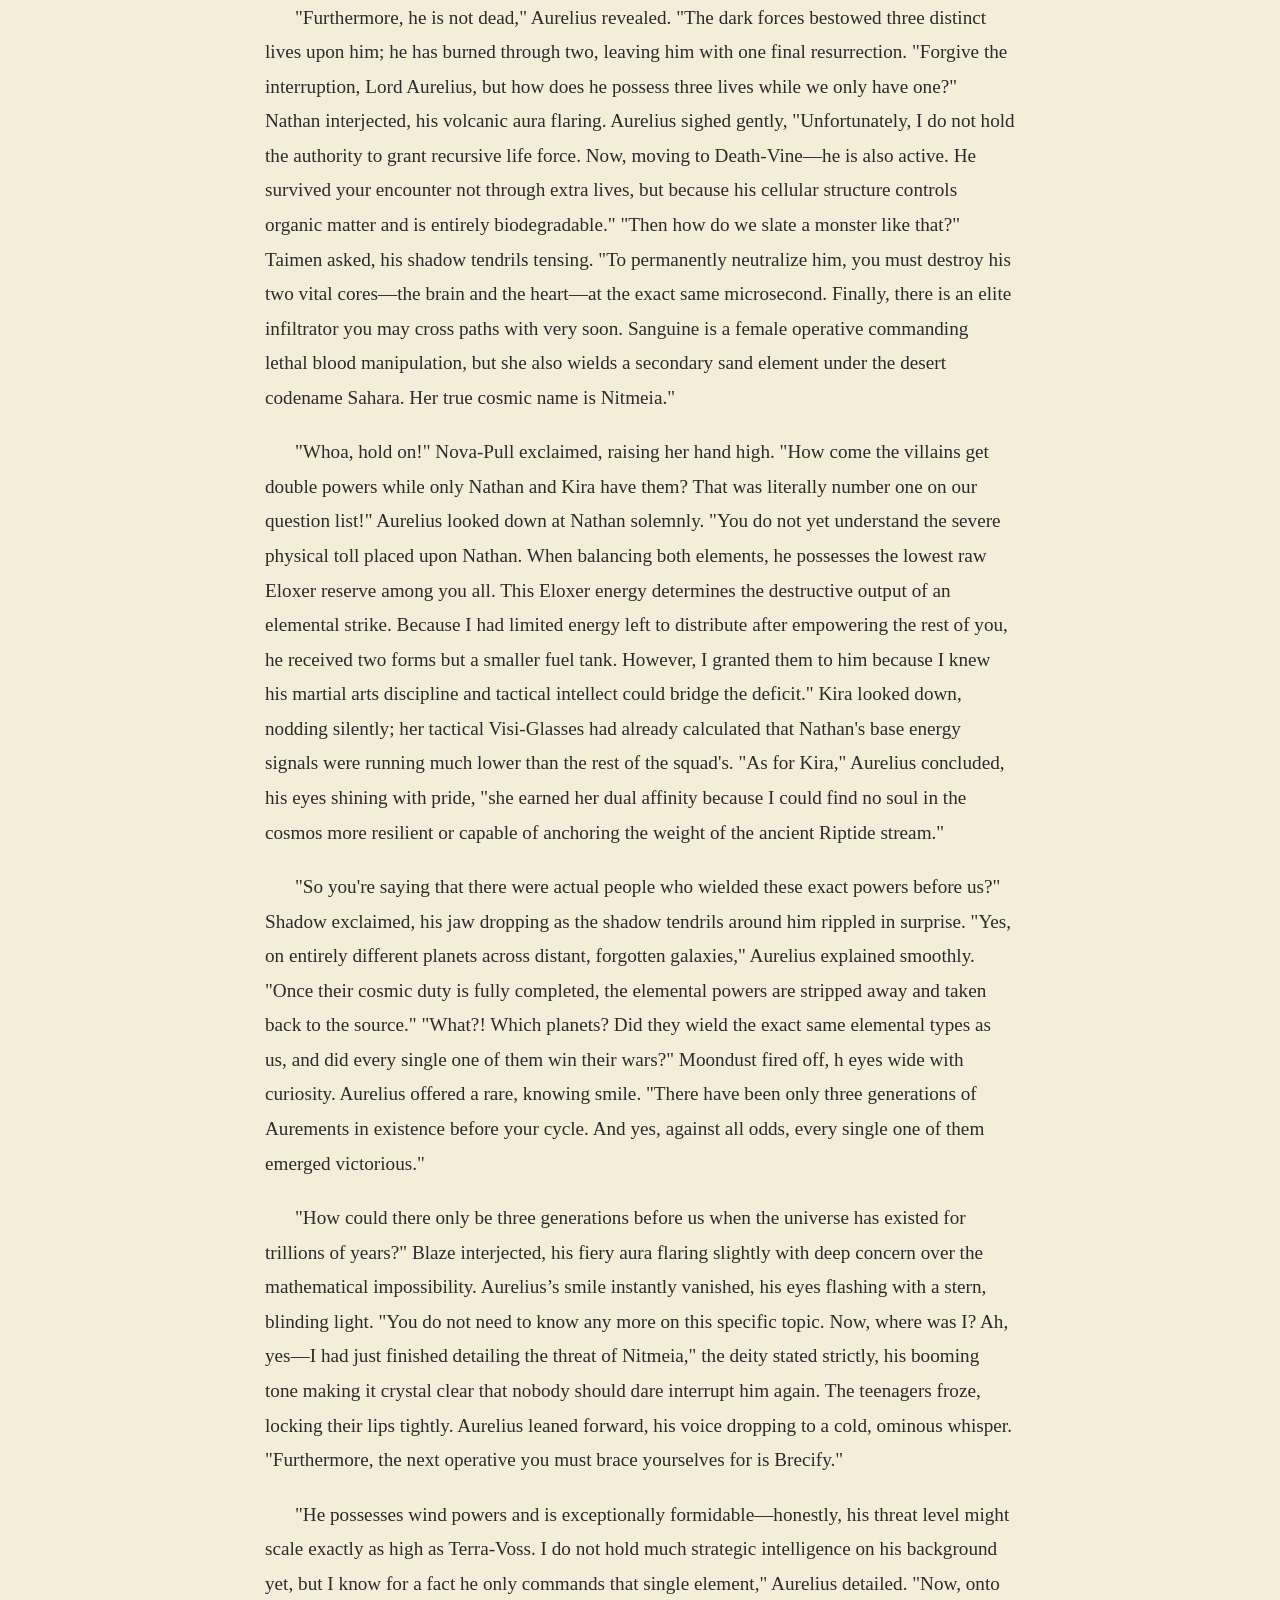
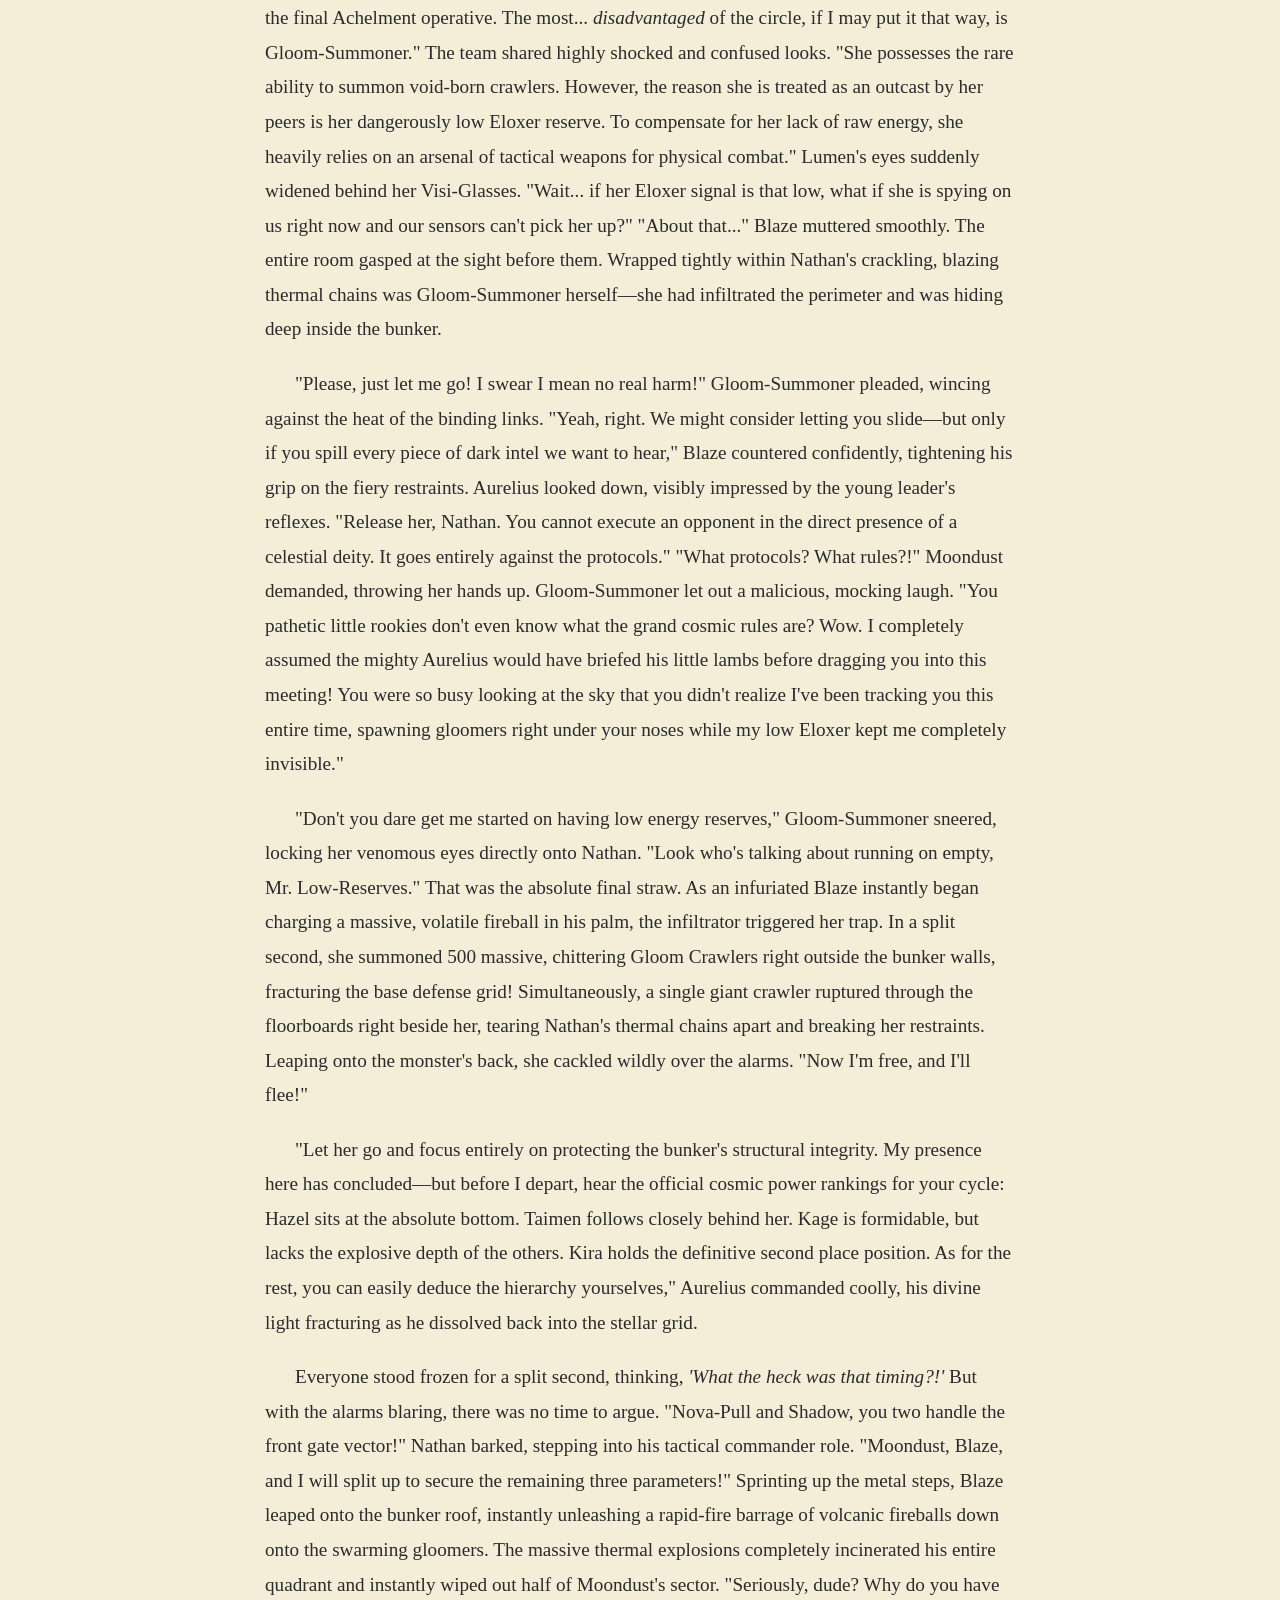
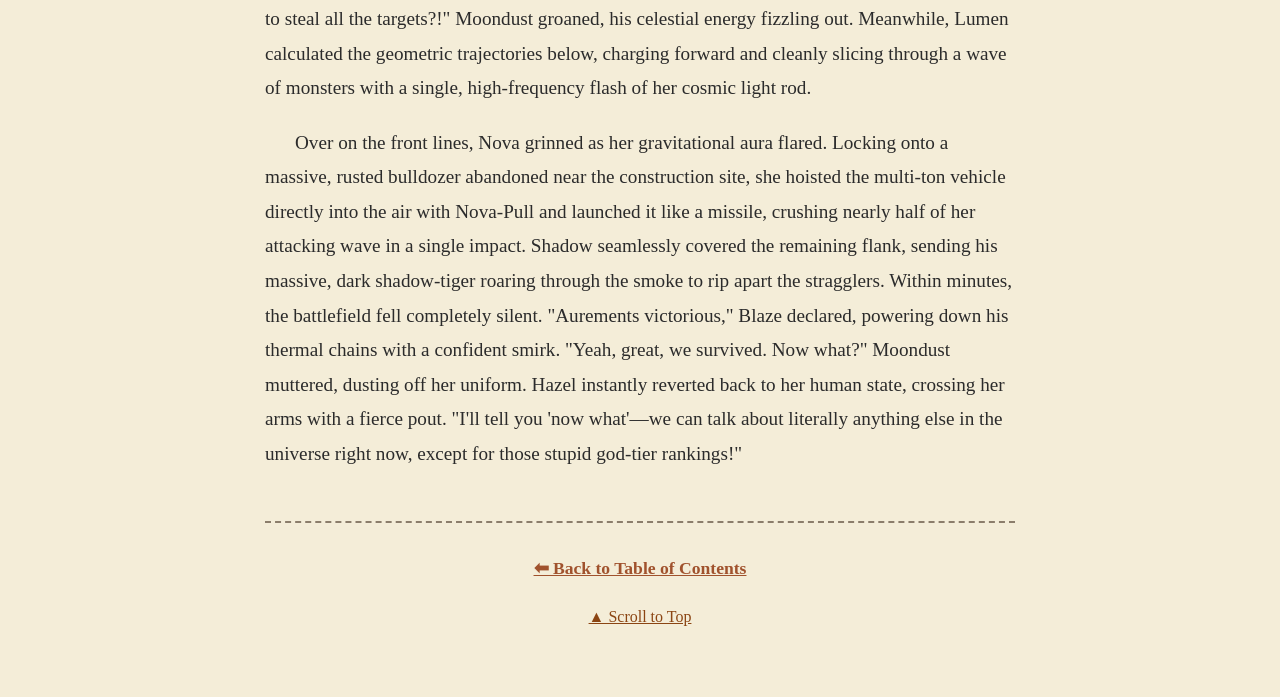
<file: chapter4.html>
<!DOCTYPE html>
<html lang="en">
<head>
    <meta charset="UTF-8">
    <title>Chapter 4: The Talk</title>
    
    <style>
        /* Style for our new clean Navigation Bar */
        .chapter-nav {
            display: flex;
            justify-content: center;
            background: rgba(255, 255, 255, 0.9);
            padding: 12px;
            border-radius: 30px;
            box-shadow: 0 4px 15px rgba(0,0,0,0.1);
            margin-bottom: 30px;
            border: 1px solid #8b7d6b;
        }
        .nav-home-btn {
            color: #ffffff;
            background: linear-gradient(90deg, #4da6ff, #0077ff);
            padding: 8px 25px;
            text-decoration: none;
            font-weight: bold;
            border-radius: 20px;
            text-transform: uppercase;
            letter-spacing: 1px;
            font-family: sans-serif;
            font-size: 0.9em;
            transition: transform 0.2s ease;
        }
        .nav-home-btn:hover {
            transform: scale(1.05);
        }
    </style>
</head>
<!-- THE NOVEL PAGE / WANTED POSTER BACKGROUND CODE -->
<body style="
    background-image: linear-gradient(rgba(244, 237, 216, 0.4), rgba(244, 237, 216, 0.4)), url('paper.jpg');
    background-color: #f4edd8; 
    background-size: cover; 
    background-position: center; 
    background-attachment: fixed; 
    color: #2b2b2b; 
    font-family: Georgia, Garamond, 'Times New Roman', serif; 
    padding: 30px 30px 50px 30px; 
    max-width: 750px; 
    margin: 0 auto;
    line-height: 1.8;
">

    <!-- 🧭 NEW NAVIGATION BAR TO GO BACK HOME SAFELY -->
    <div class="chapter-nav">
        <a href="index.html" class="nav-home-btn">🏠 Back to Main Hub Menu</a>
    </div>

    <!-- CHAPTER TITLE -->
    <h1 style="font-size: 2.5em; text-align: center; font-weight: bold; margin-bottom: 5px; color: #1a1a1a;">
        CHAPTER FOUR
    </h1>
    <p style="text-align: center; font-style: italic; color: #555555; margin-bottom: 40px;">
        The Talk
    </p>
    <p style="text-align: center; font-size: 1.1em; font-weight: bold; color: #a0522d; letter-spacing: 1px; margin-top: -30px; margin-bottom: 40px;">
        Written by Nizkar Storm
    </p>

    <hr style="border: 0; border-top: 2px dashed #8b7d6b; margin-bottom: 40px;">

    <!-- YOUR STORY TEXT (Pasted inside paragraph tags) -->

<p style="font-size: 1.2em; text-indent: 30px; margin-bottom: 20px;">
    "Ready, set, and... go," Taimen counted down lazily, instantly initiating a high-speed sprint across the open ground between Crimson-Shock and Lumen. Confidently surging forward, Crimson taunted mockingly, "Can't see you behind me!" firmly believing he had left her far in the dust. "Because I'm already in front of you, fool," Lumen replied calmly, leaning against the finish line structure. Staring in absolute shock, Crimson muttered, "You really do travel at the speed of light."
</p>

<p style="font-size: 1.2em; text-indent: 30px; margin-bottom: 20px;">
    Meanwhile, Moondust and Hazel had just finished hauling supplies down into their subterranean bunker. The hideout was now stocked with critical research papers recovered from Crimson’s old apartment, specialized detective tools from Lumen’s house—courtesy of her father's work as an elite archaeologist—and a fresh stockpile of snacks they had bought across town. 
</p>

<p style="font-size: 1.2em; text-indent: 30px; margin-bottom: 20px;">
    "Umm, guys... did one of you put this note here?" Hazel asked, her eyes narrowing as she lifted a piece of parchment from the central table. Lumen looked over suspiciously, "What?"
</p>

<p style="font-size: 1.2em; text-indent: 30px; margin-bottom: 20px;">
    On the other side of the room, Kage nudged Nathan's shoulder. "Hey, Sparky, why didn't you tell Taimen to help carry any of this heavy equipment?" Nathan sighed grimly, "We both know the answer to that." Resting on a nearby crate, Taimen was already drifting off, silently calculating how many weeks remained until final exams so he could finally enjoy some peace and quiet.
</p>

<p style="font-size: 1.2em; text-indent: 30px; margin-bottom: 20px;">
    Hazel cleared her throat and read the handwritten ink out loud: <em>"Aurelius writing here. I have observed that many of you still carry deep, unanswered questions regarding the elements. Furthermore, I have just intercepted some leaked intelligence tracking the dark operational grid of the Achelments, and it is imperative that you review it. Write your specific inquiries down. I shall manifest in your bunker tomorrow evening at exactly 6:00 PM."</em>
</p>

<p style="font-size: 1.2em; text-indent: 30px; margin-bottom: 20px;">
    Hazel jumped up excitedly, "Yippee! Our questions are finally getting answered!" Taimen opened one lazy eye, muttering flatly, "Since when did that celestial god become a pen-pal writer?" Crimson grinned under his breath, "Honestly, I'm trying to figure out when he became a secret detective." The entire underground room erupted into laughter, the heavy tension of the incoming war fading away for just a moment.
</p>

<p style="font-size: 1.2em; text-indent: 30px; margin-bottom: 20px;">
    The plan was clear, and everyone knew exactly what to do. However, Hazel paused, looking around the room. "Should we prepare something special to welcome a god?" Kira nodded in agreement. "You're right. At the very least, we should clean up this bunker, because Kage over here completely forgot his chores." Kage flashed a grin, trying to look like an innocent kid. "Alright, let's meet back here at 5:00 PM tomorrow then," Nathan finalized. With that settled, the rest of the evening went by like any ordinary day, filled with anticipation for what was to come.
</p>

<p style="font-size: 1.2em; text-indent: 30px; margin-bottom: 20px;">
    The next afternoon, by 4:52 PM, only Kira and Hazel had arrived at the hideout. Taimen materialized exactly at 5:00 PM on the dot. Looking around the messy room, Kira sighed, "Since Nathan and Kage are running late, we had better get to work ourselves." Taimen stepped forward, manifesting his powers. "Shadow Fingers," he muttered flatly. Long, flexible tendrils of dark shadow surged from the floorboards, quickly fluffing and straightening the stray pillows. Simultaneously, Hazel activated her gravity manipulation, using a localized Gravity Lift to levitate the broom and sweep the dust out of the bunker seamlessly. Kira shifted into her Riptide form, generating a controlled water stream to flawlessly mop and refresh the underground floors.
</p>

<p style="font-size: 1.2em; text-indent: 30px; margin-bottom: 20px;">
    Just as they finished, Nathan and Kage finally burst through the bunker entrance. "Hey guys, look! We found some room spray," Nathan announced proudly, holding up a bottle. Hazel threw her hands up, screaming in mock frustration, "Is that seriously what took you two so long?!" Kage looked around the spotless room, completely amazed. "Ooh, you guys did a really incredible job cleaning this place up. By the way, Nathan and I actually thought of a brilliant name for our base during our walk." Taimen, sounding genuinely interested for the first time, sat up. "What is it then?"
</p>

<p style="font-size: 1.2em; text-indent: 30px; margin-bottom: 20px;">
    "Elementox," Nathan declared confidently. Kira smiled positively, "Not bad at all." Nathan checked his watch. "It's 5:30 PM now. We need to start brainstorming our questions before the timer hits zero." Over the next half hour, the five teenagers gathered around the central table, carefully mapping out a massive, comprehensive list of inquiries for the deity of light.
</p>

<p style="font-size: 1.2em; text-indent: 30px; margin-bottom: 20px;">
    The clock finally struck exactly 6:00 PM, and everyone sat up perfectly straight, bracing themselves to welcome Aurelius. "Keep your guard up. Acheron could easily try to ambush us under this guise," Nathan warned sharply, shifting instantly into his Blaze form as he wrapped a crackling, fiery chain around his wrist. Right on cue, a thick, luminous blue fog spread rapidly across the floorboards, accompanied by an eerie, echoing celestial melody. He was here—the primordial god deity, Aurelius. Every single Aurement immediately bowed in deep respect. "Rise and sit straight, my young warriors. Do not interrupt me while I speak," the deity commanded. Kage leaned over, murmuring quietly to Kira, "Wait, I thought we were the ones who were going to ask the questions." "I HEARD THAT!" Aurelius boomed, his tone shifting to sudden irritation. The room went completely silent as the teenagers sat frozen. Aurelius cleared his throat and continued:
</p>

<p style="font-size: 1.2em; text-indent: 30px; margin-bottom: 20px;">
    "The cosmic war has officially begun, and I must admit, you all look remarkably prepared. I have intercepted highly critical intelligence to share with my vanguard," Aurelius explained, his voice softening into a kind, guiding tone. "There are a total of six high-tier Achelments operating in this sector. Their absolute primary objective is to locate and capture Lyra." Hearing this, Nathan’s mind raced with absolute fury. When he had faced Terra-Voss in their brutal duel, the villain had teased a hidden secondary motive for the invasion—now, the missing piece of the puzzle had finally clicked into place. "The first operative is the earthen commander you already know as Terra-Voss. However, that is merely a fraction of his arsenal. He possesses a sub-elemental mastery over metal, operating under the heavy vanguard title of Titan." The team gasped in shock; they had never anticipated that the Achelments wielded dual-power structures too.
</p>

<p style="font-size: 1.2em; text-indent: 30px; margin-bottom: 20px;">
    "Furthermore, he is not dead," Aurelius revealed. "The dark forces bestowed three distinct lives upon him; he has burned through two, leaving him with one final resurrection. "Forgive the interruption, Lord Aurelius, but how does he possess three lives while we only have one?" Nathan interjected, his volcanic aura flaring. Aurelius sighed gently, "Unfortunately, I do not hold the authority to grant recursive life force. Now, moving to Death-Vine—he is also active. He survived your encounter not through extra lives, but because his cellular structure controls organic matter and is entirely biodegradable." "Then how do we slate a monster like that?" Taimen asked, his shadow tendrils tensing. "To permanently neutralize him, you must destroy his two vital cores—the brain and the heart—at the exact same microsecond. Finally, there is an elite infiltrator you may cross paths with very soon. Sanguine is a female operative commanding lethal blood manipulation, but she also wields a secondary sand element under the desert codename Sahara. Her true cosmic name is Nitmeia."
</p>

<p style="font-size: 1.2em; text-indent: 30px; margin-bottom: 20px;">
    "Whoa, hold on!" Nova-Pull exclaimed, raising her hand high. "How come the villains get double powers while only Nathan and Kira have them? That was literally number one on our question list!" Aurelius looked down at Nathan solemnly. "You do not yet understand the severe physical toll placed upon Nathan. When balancing both elements, he possesses the lowest raw Eloxer reserve among you all. This Eloxer energy determines the destructive output of an elemental strike. Because I had limited energy left to distribute after empowering the rest of you, he received two forms but a smaller fuel tank. However, I granted them to him because I knew his martial arts discipline and tactical intellect could bridge the deficit." Kira looked down, nodding silently; her tactical Visi-Glasses had already calculated that Nathan's base energy signals were running much lower than the rest of the squad's. "As for Kira," Aurelius concluded, his eyes shining with pride, "she earned her dual affinity because I could find no soul in the cosmos more resilient or capable of anchoring the weight of the ancient Riptide stream."
</p>

<p style="font-size: 1.2em; text-indent: 30px; margin-bottom: 20px;">
    "So you're saying that there were actual people who wielded these exact powers before us?" Shadow exclaimed, his jaw dropping as the shadow tendrils around him rippled in surprise. "Yes, on entirely different planets across distant, forgotten galaxies," Aurelius explained smoothly. "Once their cosmic duty is fully completed, the elemental powers are stripped away and taken back to the source." "What?! Which planets? Did they wield the exact same elemental types as us, and did every single one of them win their wars?" Moondust fired off, h eyes wide with curiosity. Aurelius offered a rare, knowing smile. "There have been only three generations of Aurements in existence before your cycle. And yes, against all odds, every single one of them emerged victorious." 
</p>

<p style="font-size: 1.2em; text-indent: 30px; margin-bottom: 20px;">
    "How could there only be three generations before us when the universe has existed for trillions of years?" Blaze interjected, his fiery aura flaring slightly with deep concern over the mathematical impossibility. Aurelius’s smile instantly vanished, his eyes flashing with a stern, blinding light. "You do not need to know any more on this specific topic. Now, where was I? Ah, yes—I had just finished detailing the threat of Nitmeia," the deity stated strictly, his booming tone making it crystal clear that nobody should dare interrupt him again. The teenagers froze, locking their lips tightly. Aurelius leaned forward, his voice dropping to a cold, ominous whisper. "Furthermore, the next operative you must brace yourselves for is Brecify."
</p>

<p style="font-size: 1.2em; text-indent: 30px; margin-bottom: 20px;">
    "He possesses wind powers and is exceptionally formidable—honestly, his threat level might scale exactly as high as Terra-Voss. I do not hold much strategic intelligence on his background yet, but I know for a fact he only commands that single element," Aurelius detailed. "Now, onto the final Achelment operative. The most... <i>disadvantaged</i> of the circle, if I may put it that way, is Gloom-Summoner." The team shared highly shocked and confused looks. "She possesses the rare ability to summon void-born crawlers. However, the reason she is treated as an outcast by her peers is her dangerously low Eloxer reserve. To compensate for her lack of raw energy, she heavily relies on an arsenal of tactical weapons for physical combat." Lumen's eyes suddenly widened behind her Visi-Glasses. "Wait... if her Eloxer signal is that low, what if she is spying on us right now and our sensors can't pick her up?" "About that..." Blaze muttered smoothly. The entire room gasped at the sight before them. Wrapped tightly within Nathan's crackling, blazing thermal chains was Gloom-Summoner herself—she had infiltrated the perimeter and was hiding deep inside the bunker.
</p>

<p style="font-size: 1.2em; text-indent: 30px; margin-bottom: 20px;">
    "Please, just let me go! I swear I mean no real harm!" Gloom-Summoner pleaded, wincing against the heat of the binding links. "Yeah, right. We might consider letting you slide—but only if you spill every piece of dark intel we want to hear," Blaze countered confidently, tightening his grip on the fiery restraints. Aurelius looked down, visibly impressed by the young leader's reflexes. "Release her, Nathan. You cannot execute an opponent in the direct presence of a celestial deity. It goes entirely against the protocols." "What protocols? What rules?!" Moondust demanded, throwing her hands up. Gloom-Summoner let out a malicious, mocking laugh. "You pathetic little rookies don't even know what the grand cosmic rules are? Wow. I completely assumed the mighty Aurelius would have briefed his little lambs before dragging you into this meeting! You were so busy looking at the sky that you didn't realize I've been tracking you this entire time, spawning gloomers right under your noses while my low Eloxer kept me completely invisible."
</p>

<p style="font-size: 1.2em; text-indent: 30px; margin-bottom: 20px;">
    "Don't you dare get me started on having low energy reserves," Gloom-Summoner sneered, locking her venomous eyes directly onto Nathan. "Look who's talking about running on empty, Mr. Low-Reserves." That was the absolute final straw. As an infuriated Blaze instantly began charging a massive, volatile fireball in his palm, the infiltrator triggered her trap. In a split second, she summoned 500 massive, chittering Gloom Crawlers right outside the bunker walls, fracturing the base defense grid! Simultaneously, a single giant crawler ruptured through the floorboards right beside her, tearing Nathan's thermal chains apart and breaking her restraints. Leaping onto the monster's back, she cackled wildly over the alarms. "Now I'm free, and I'll flee!"
</p>
<p style="font-size: 1.2em; text-indent: 30px; margin-bottom: 20px;">
    "Let her go and focus entirely on protecting the bunker's structural integrity. My presence here has concluded—but before I depart, hear the official cosmic power rankings for your cycle: Hazel sits at the absolute bottom. Taimen follows closely behind her. Kage is formidable, but lacks the explosive depth of the others. Kira holds the definitive second place position. As for the rest, you can easily deduce the hierarchy yourselves," Aurelius commanded coolly, his divine light fracturing as he dissolved back into the stellar grid.
</p>

<p style="font-size: 1.2em; text-indent: 30px; margin-bottom: 20px;">
    Everyone stood frozen for a split second, thinking, <i>'What the heck was that timing?!'</i> But with the alarms blaring, there was no time to argue. "Nova-Pull and Shadow, you two handle the front gate vector!" Nathan barked, stepping into his tactical commander role. "Moondust, Blaze, and I will split up to secure the remaining three parameters!" Sprinting up the metal steps, Blaze leaped onto the bunker roof, instantly unleashing a rapid-fire barrage of volcanic fireballs down onto the swarming gloomers. The massive thermal explosions completely incinerated his entire quadrant and instantly wiped out half of Moondust's sector. "Seriously, dude? Why do you have to steal all the targets?!" Moondust groaned, his celestial energy fizzling out. Meanwhile, Lumen calculated the geometric trajectories below, charging forward and cleanly slicing through a wave of monsters with a single, high-frequency flash of her cosmic light rod. 
</p>

<p style="font-size: 1.2em; text-indent: 30px; margin-bottom: 20px;">
    Over on the front lines, Nova grinned as her gravitational aura flared. Locking onto a massive, rusted bulldozer abandoned near the construction site, she hoisted the multi-ton vehicle directly into the air with Nova-Pull and launched it like a missile, crushing nearly half of her attacking wave in a single impact. Shadow seamlessly covered the remaining flank, sending his massive, dark shadow-tiger roaring through the smoke to rip apart the stragglers. Within minutes, the battlefield fell completely silent. "Aurements victorious," Blaze declared, powering down his thermal chains with a confident smirk. "Yeah, great, we survived. Now what?" Moondust muttered, dusting off her uniform. Hazel instantly reverted back to her human state, crossing her arms with a fierce pout. "I'll tell you 'now what'—we can talk about literally anything else in the universe right now, except for those stupid god-tier rankings!"
</p>

 <hr style="border: 0; border-top: 2px dashed #8b7d6b; margin-top: 50px; margin-bottom: 30px;">
    
    <!-- LINK TO GO BACK TO THE MAIN MENU -->
    <p style="text-align: center; font-size: 1.1em;">
        <a href="index.html" style="color: #a0522d; font-weight: bold; text-decoration: underline;">
            ⬅ Back to Table of Contents
        </a>
    </p>
<p style="text-align: center;"><a href="#" style="color: #8b4513;">▲ Scroll to Top</a></p>

</body>
</html>
</file>
